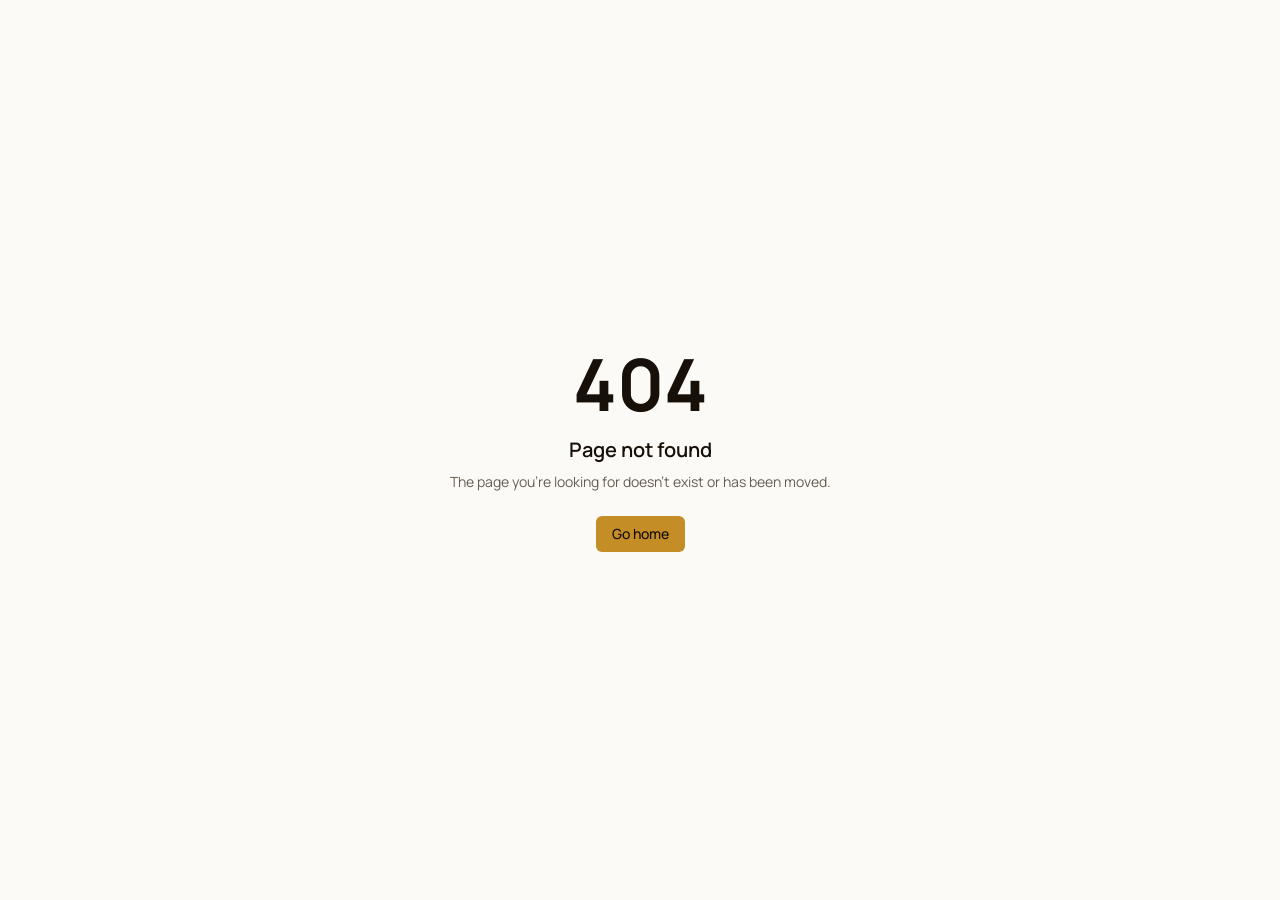
<file: index.html>
<!doctype html>
<html lang="en">
    <!-- Mirrored from golden-screen-rescue.lovable.app/ by HTTrack Website Copier/3.x [XR&CO'2014], Wed, 07 Oct 2026 10:00:15 GMT -->
    <!-- Added by HTTrack --><meta
        http-equiv="content-type"
        content="text/html;charset=utf-8"
    /><!-- /Added by HTTrack -->
    <head>
        <meta charset="utf-8" />
        <meta name="viewport" content="width=device-width, initial-scale=1" />
        <link
            rel="preload"
            as="image"
            href="__l5e/assets-v1/feb1e3a5-ca4a-4b0e-acb4-a9bd0949a1d4/softline-tv-repairs-logo.png"
        />
        <link rel="preload" as="image" href="assets/tv-repair-technician-DNDjrnuy.jpg" />
        <link rel="stylesheet" href="assets/styles-DEWZ4rud.css" data-precedence="default" />
        <link
            rel="stylesheet"
            href="https://fonts.googleapis.com/css2?family=DM+Serif+Display&amp;family=Manrope:wght@400;500;600;700;800&amp;display=swap"
            data-precedence="default"
        />
        <title>Mobile TV Repairs Across Gauteng | Softline TV Repairs</title>
        <meta name="author" content="Softline TV Repairs" />
        <meta
            name="description"
            content="Mobile TV repair technicians for power, sound, picture, backlight and circuit-board faults, installations and diagnostics across Gauteng."
        />
        <meta property="og:title" content="Softline TV Repairs | Mobile TV Repairs Across Gauteng" />
        <meta
            property="og:description"
            content="TV diagnostics, repairs and installations at your home anywhere in Gauteng."
        />
        <meta property="og:type" content="website" />
        <meta name="twitter:card" content="summary_large_image" />
        <link rel="modulepreload" href="assets/index-k1zUkF6K.js" />
        <link rel="modulepreload" href="assets/routes-DAaGnsBD.js" />
        <link rel="icon" href="favicon.png" type="image/png" />

        <script defer src="_flock.js" data-proxy-url="/~api/analytics"></script>
        <meta name="twitter:title" content="Softline TV Repairs | Mobile TV Repairs Across Gauteng" />
        <meta
            name="twitter:description"
            content="TV diagnostics, repairs and installations at your home anywhere in Gauteng."
        />
        <meta
            property="og:image"
            content="https://pub-bb2e103a32db4e198524a2e9ed8f35b4.r2.dev/lovp_6wfjph1rvn9tabykra25n61cba/5467371e2fc03ae887221e9fed04a8db_1791367139339.png"
        />
        <meta
            name="twitter:image"
            content="https://pub-bb2e103a32db4e198524a2e9ed8f35b4.r2.dev/lovp_6wfjph1rvn9tabykra25n61cba/5467371e2fc03ae887221e9fed04a8db_1791367139339.png"
        />
    </head>
    <body>
        <!--$-->
        <main class="min-h-screen overflow-x-hidden bg-background text-foreground">
            <header class="absolute inset-x-0 top-0 z-30 border-b border-background/15 bg-ink">
                <div
                    class="mx-auto grid h-20 max-w-7xl grid-cols-[minmax(0,1fr)_auto] items-center gap-4 px-4 sm:px-8 lg:flex lg:justify-between"
                >
                    <a
                        href="#top"
                        class="flex min-w-0 items-center text-secondary-foreground"
                        aria-label="Softline TV Repairs home"
                        ><img
                            src="__l5e/assets-v1/feb1e3a5-ca4a-4b0e-acb4-a9bd0949a1d4/softline-tv-repairs-logo.png"
                            alt="Softline TV Repairs"
                            width="1130"
                            height="820"
                            class="h-16 w-auto max-w-[170px] object-contain object-left sm:max-w-[190px]"
                    /></a>
                    <nav class="hidden items-center gap-8 lg:flex" aria-label="Main navigation">
                        <a
                            href="#services"
                            class="text-sm font-semibold text-secondary-foreground/80 transition-colors hover:text-primary"
                            >Services</a
                        ><a
                            href="#how-it-works"
                            class="text-sm font-semibold text-secondary-foreground/80 transition-colors hover:text-primary"
                            >How it works</a
                        ><a
                            href="#projects"
                            class="text-sm font-semibold text-secondary-foreground/80 transition-colors hover:text-primary"
                            >Projects</a
                        ><a
                            href="#coverage"
                            class="text-sm font-semibold text-secondary-foreground/80 transition-colors hover:text-primary"
                            >Coverage</a
                        >
                    </nav>
                    <div class="flex items-center gap-3">
                        <a
                            href="https://wa.me/27718722970?text=Hi%2C%20I%20need%20help%20with%20my%20TV.%20Can%20I%20get%20a%20diagnosis%3F"
                            target="_blank"
                            rel="noreferrer"
                            class="items-center justify-center gap-2 whitespace-nowrap text-sm font-medium cursor-pointer transition-colors focus-visible:outline-none focus-visible:ring-1 focus-visible:ring-ring disabled:pointer-events-none disabled:opacity-50 disabled:cursor-not-allowed [&amp;_svg]:pointer-events-none [&amp;_svg]:size-4 [&amp;_svg]:shrink-0 bg-primary text-primary-foreground shadow-lg hover:bg-accent hover:text-accent-foreground h-10 rounded-md px-8 hidden shrink-0 sm:inline-flex"
                            ><svg class="" viewBox="0 0 32 32" fill="currentColor" aria-hidden="true">
                                <path
                                    d="M16.03 3A12.91 12.91 0 0 0 5.02 22.68L3.2 29l6.47-1.7A12.98 12.98 0 1 0 16.03 3Zm0 23.77c-2.08 0-4.1-.56-5.86-1.62l-.42-.25-3.84 1.01 1.03-3.74-.27-.43a10.69 10.69 0 1 1 9.36 5.03Zm5.86-8.01c-.32-.16-1.9-.94-2.2-1.05-.29-.11-.5-.16-.72.16-.21.32-.82 1.05-1.01 1.26-.18.22-.37.24-.69.08-.32-.16-1.36-.5-2.58-1.6a9.62 9.62 0 0 1-1.79-2.23c-.18-.32-.02-.5.14-.66.14-.14.32-.37.48-.56.16-.18.21-.32.32-.53.11-.22.06-.4-.02-.56-.08-.16-.72-1.73-.98-2.37-.26-.62-.52-.54-.72-.55h-.61c-.21 0-.56.08-.85.4-.29.32-1.12 1.1-1.12 2.67 0 1.58 1.15 3.1 1.31 3.31.16.21 2.26 3.45 5.48 4.84.77.33 1.36.53 1.83.68.77.24 1.47.21 2.02.13.62-.09 1.9-.78 2.17-1.52.27-.75.27-1.39.19-1.52-.08-.14-.29-.22-.61-.38Z"
                                ></path>
                            </svg>
                            071 872 2970</a
                        ><button
                            class="inline-flex items-center justify-center gap-2 whitespace-nowrap rounded-md text-sm font-medium cursor-pointer transition-colors focus-visible:outline-none focus-visible:ring-1 focus-visible:ring-ring disabled:pointer-events-none disabled:opacity-50 disabled:cursor-not-allowed [&amp;_svg]:pointer-events-none [&amp;_svg]:size-4 [&amp;_svg]:shrink-0 size-11 text-secondary-foreground hover:bg-secondary-foreground/10 hover:text-primary lg:hidden"
                            aria-label="Open navigation menu"
                            aria-expanded="false"
                            aria-controls="mobile-navigation"
                        >
                            <svg
                                xmlns="http://www.w3.org/2000/svg"
                                width="24"
                                height="24"
                                viewBox="0 0 24 24"
                                fill="none"
                                stroke="currentColor"
                                stroke-width="2"
                                stroke-linecap="round"
                                stroke-linejoin="round"
                                class="lucide lucide-menu size-6"
                                aria-hidden="true"
                            >
                                <path d="M4 5h16"></path>
                                <path d="M4 12h16"></path>
                                <path d="M4 19h16"></path>
                            </svg>
                        </button>
                    </div>
                </div>
                <nav
                    id="mobile-navigation"
                    aria-label="Mobile navigation"
                    hidden=""
                    class="border-t border-secondary-foreground/15 bg-ink px-5 pb-5 pt-2 lg:hidden"
                >
                    <a
                        href="#services"
                        class="flex min-h-12 items-center justify-between border-b border-secondary-foreground/10 text-base font-semibold text-secondary-foreground transition-colors hover:text-primary"
                        >Services<svg
                            xmlns="http://www.w3.org/2000/svg"
                            width="24"
                            height="24"
                            viewBox="0 0 24 24"
                            fill="none"
                            stroke="currentColor"
                            stroke-width="2"
                            stroke-linecap="round"
                            stroke-linejoin="round"
                            class="lucide lucide-arrow-right size-4 text-primary"
                            aria-hidden="true"
                        >
                            <path d="M5 12h14"></path>
                            <path d="m12 5 7 7-7 7"></path></svg></a
                    ><a
                        href="#how-it-works"
                        class="flex min-h-12 items-center justify-between border-b border-secondary-foreground/10 text-base font-semibold text-secondary-foreground transition-colors hover:text-primary"
                        >How it works<svg
                            xmlns="http://www.w3.org/2000/svg"
                            width="24"
                            height="24"
                            viewBox="0 0 24 24"
                            fill="none"
                            stroke="currentColor"
                            stroke-width="2"
                            stroke-linecap="round"
                            stroke-linejoin="round"
                            class="lucide lucide-arrow-right size-4 text-primary"
                            aria-hidden="true"
                        >
                            <path d="M5 12h14"></path>
                            <path d="m12 5 7 7-7 7"></path></svg></a
                    ><a
                        href="#projects"
                        class="flex min-h-12 items-center justify-between border-b border-secondary-foreground/10 text-base font-semibold text-secondary-foreground transition-colors hover:text-primary"
                        >Projects<svg
                            xmlns="http://www.w3.org/2000/svg"
                            width="24"
                            height="24"
                            viewBox="0 0 24 24"
                            fill="none"
                            stroke="currentColor"
                            stroke-width="2"
                            stroke-linecap="round"
                            stroke-linejoin="round"
                            class="lucide lucide-arrow-right size-4 text-primary"
                            aria-hidden="true"
                        >
                            <path d="M5 12h14"></path>
                            <path d="m12 5 7 7-7 7"></path></svg></a
                    ><a
                        href="#coverage"
                        class="flex min-h-12 items-center justify-between border-b border-secondary-foreground/10 text-base font-semibold text-secondary-foreground transition-colors hover:text-primary"
                        >Coverage<svg
                            xmlns="http://www.w3.org/2000/svg"
                            width="24"
                            height="24"
                            viewBox="0 0 24 24"
                            fill="none"
                            stroke="currentColor"
                            stroke-width="2"
                            stroke-linecap="round"
                            stroke-linejoin="round"
                            class="lucide lucide-arrow-right size-4 text-primary"
                            aria-hidden="true"
                        >
                            <path d="M5 12h14"></path>
                            <path d="m12 5 7 7-7 7"></path></svg
                    ></a>
                </nav>
            </header>
            <section
                id="top"
                class="relative flex min-h-[92vh] items-end bg-ink pt-28 text-secondary-foreground lg:items-center"
            >
                <img
                    src="assets/tv-repair-technician-DNDjrnuy.jpg"
                    alt="Mobile technician repairing a flat-screen TV in a Gauteng home"
                    width="1600"
                    height="1100"
                    class="absolute inset-0 size-full object-cover object-[64%_center] lg:object-center"
                />
                <div class="absolute inset-0 bg-gradient-to-r from-ink via-ink/90 to-ink/10"></div>
                <div class="absolute inset-0 bg-gradient-to-t from-ink via-transparent to-ink/30 lg:hidden"></div>
                <div class="relative z-10 mx-auto w-full max-w-7xl px-5 pb-14 sm:px-8 lg:pb-0">
                    <div class="max-w-2xl animate-rise">
                        <div
                            class="mb-6 inline-flex items-center gap-2 border-l-2 border-primary pl-3 text-xs font-bold uppercase tracking-[0.18em] text-primary"
                        >
                            <svg
                                xmlns="http://www.w3.org/2000/svg"
                                width="24"
                                height="24"
                                viewBox="0 0 24 24"
                                fill="none"
                                stroke="currentColor"
                                stroke-width="2"
                                stroke-linecap="round"
                                stroke-linejoin="round"
                                class="lucide lucide-map-pin size-4"
                                aria-hidden="true"
                            >
                                <path
                                    d="M20 10c0 4.993-5.539 10.193-7.399 11.799a1 1 0 0 1-1.202 0C9.539 20.193 4 14.993 4 10a8 8 0 0 1 16 0"
                                ></path>
                                <circle cx="12" cy="10" r="3"></circle>
                            </svg>
                            Mobile across Gauteng
                        </div>
                        <h1 class="font-display text-4xl leading-[1.02] sm:text-6xl lg:text-7xl">
                            Your TV deserves<br /><span class="text-primary">a second look.</span>
                        </h1>
                        <p class="mt-6 max-w-xl text-base leading-7 text-secondary-foreground/78 sm:text-lg">
                            Expert fault finding, repairs and installations at your home. We diagnose the problem first,
                            then help you choose the most sensible next step.
                        </p>
                        <div class="mt-8 flex flex-col gap-3 min-[420px]:flex-row">
                            <a
                                href="https://wa.me/27718722970?text=Hi%2C%20I%20need%20help%20with%20my%20TV.%20Can%20I%20get%20a%20diagnosis%3F"
                                target="_blank"
                                rel="noreferrer"
                                class="inline-flex items-center justify-center gap-2 whitespace-nowrap cursor-pointer transition-colors focus-visible:outline-none focus-visible:ring-1 focus-visible:ring-ring disabled:pointer-events-none disabled:opacity-50 disabled:cursor-not-allowed [&amp;_svg]:pointer-events-none [&amp;_svg]:size-4 [&amp;_svg]:shrink-0 bg-primary text-primary-foreground shadow-lg hover:bg-accent hover:text-accent-foreground h-12 rounded-md px-6 text-sm font-bold"
                                >Chat on WhatsApp
                                <svg
                                    xmlns="http://www.w3.org/2000/svg"
                                    width="24"
                                    height="24"
                                    viewBox="0 0 24 24"
                                    fill="none"
                                    stroke="currentColor"
                                    stroke-width="2"
                                    stroke-linecap="round"
                                    stroke-linejoin="round"
                                    class="lucide lucide-arrow-right"
                                    aria-hidden="true"
                                >
                                    <path d="M5 12h14"></path>
                                    <path d="m12 5 7 7-7 7"></path></svg></a
                            ><a
                                href="#services"
                                class="inline-flex items-center justify-center gap-2 whitespace-nowrap cursor-pointer transition-colors focus-visible:outline-none focus-visible:ring-1 focus-visible:ring-ring disabled:pointer-events-none disabled:opacity-50 disabled:cursor-not-allowed [&amp;_svg]:pointer-events-none [&amp;_svg]:size-4 [&amp;_svg]:shrink-0 border shadow-sm h-12 rounded-md px-6 text-sm font-bold border-secondary-foreground/30 bg-ink/20 text-secondary-foreground hover:bg-secondary-foreground/10 hover:text-secondary-foreground"
                                >Explore our services</a
                            >
                        </div>
                        <div
                            class="mt-9 grid gap-3 text-xs font-semibold text-secondary-foreground/70 sm:flex sm:flex-wrap sm:gap-x-6"
                        >
                            <span class="flex items-center gap-2"
                                ><svg
                                    xmlns="http://www.w3.org/2000/svg"
                                    width="24"
                                    height="24"
                                    viewBox="0 0 24 24"
                                    fill="none"
                                    stroke="currentColor"
                                    stroke-width="2"
                                    stroke-linecap="round"
                                    stroke-linejoin="round"
                                    class="lucide lucide-check size-4 text-primary"
                                    aria-hidden="true"
                                >
                                    <path d="M20 6 9 17l-5-5"></path>
                                </svg>
                                At-home call-outs</span
                            ><span class="flex items-center gap-2"
                                ><svg
                                    xmlns="http://www.w3.org/2000/svg"
                                    width="24"
                                    height="24"
                                    viewBox="0 0 24 24"
                                    fill="none"
                                    stroke="currentColor"
                                    stroke-width="2"
                                    stroke-linecap="round"
                                    stroke-linejoin="round"
                                    class="lucide lucide-check size-4 text-primary"
                                    aria-hidden="true"
                                >
                                    <path d="M20 6 9 17l-5-5"></path>
                                </svg>
                                Practical diagnostics</span
                            ><span class="flex items-center gap-2"
                                ><svg
                                    xmlns="http://www.w3.org/2000/svg"
                                    width="24"
                                    height="24"
                                    viewBox="0 0 24 24"
                                    fill="none"
                                    stroke="currentColor"
                                    stroke-width="2"
                                    stroke-linecap="round"
                                    stroke-linejoin="round"
                                    class="lucide lucide-check size-4 text-primary"
                                    aria-hidden="true"
                                >
                                    <path d="M20 6 9 17l-5-5"></path>
                                </svg>
                                Gauteng-wide coverage</span
                            >
                        </div>
                    </div>
                </div>
            </section>
            <section class="border-b border-border bg-card">
                <div class="mx-auto grid max-w-7xl gap-0 px-5 sm:px-8 lg:grid-cols-[1fr_2fr]">
                    <div class="flex items-center gap-4 border-b border-border py-7 lg:border-b-0 lg:border-r lg:pr-10">
                        <span class="grid size-11 shrink-0 place-items-center rounded-md bg-gold-soft text-primary"
                            ><svg
                                xmlns="http://www.w3.org/2000/svg"
                                width="24"
                                height="24"
                                viewBox="0 0 24 24"
                                fill="none"
                                stroke="currentColor"
                                stroke-width="2"
                                stroke-linecap="round"
                                stroke-linejoin="round"
                                class="lucide lucide-house-plug"
                                aria-hidden="true"
                            >
                                <path d="M10 12V8.964"></path>
                                <path d="M14 12V8.964"></path>
                                <path
                                    d="M15 12a1 1 0 0 1 1 1v2a2 2 0 0 1-2 2h-4a2 2 0 0 1-2-2v-2a1 1 0 0 1 1-1z"
                                ></path>
                                <path
                                    d="M8.5 21H5a2 2 0 0 1-2-2v-9a2 2 0 0 1 .709-1.528l7-6a2 2 0 0 1 2.582 0l7 6A2 2 0 0 1 21 10v9a2 2 0 0 1-2 2h-5a2 2 0 0 1-2-2v-2"
                                ></path></svg
                        ></span>
                        <div>
                            <p class="text-xs font-bold uppercase tracking-[0.14em] text-primary">We come to you</p>
                            <p class="mt-1 text-sm font-semibold">Home visits across Gauteng</p>
                        </div>
                    </div>
                    <div class="grid gap-6 py-7 lg:grid-cols-3 lg:pl-10">
                        <div>
                            <strong class="font-display text-2xl">Diagnose</strong>
                            <p class="mt-1 text-xs text-muted-foreground">Find the real cause</p>
                        </div>
                        <div>
                            <strong class="font-display text-2xl">Advise</strong>
                            <p class="mt-1 text-xs text-muted-foreground">Explain your options</p>
                        </div>
                        <div>
                            <strong class="font-display text-2xl">Repair</strong>
                            <p class="mt-1 text-xs text-muted-foreground">Restore when practical</p>
                        </div>
                    </div>
                </div>
            </section>
            <section id="services" class="py-20 sm:py-28">
                <div class="mx-auto max-w-7xl px-5 sm:px-8">
                    <div class="grid gap-8 lg:grid-cols-[0.8fr_1.2fr] lg:items-end">
                        <div>
                            <p class="text-xs font-extrabold uppercase tracking-[0.18em] text-primary">
                                What we repair
                            </p>
                            <h2 class="mt-3 font-display text-4xl leading-tight sm:text-5xl">
                                Clear answers for every kind of TV fault.
                            </h2>
                        </div>
                        <p class="max-w-xl text-sm leading-7 text-muted-foreground lg:ml-auto">
                            From a TV that will not power up to a picture that has gone dim, our mobile service brings
                            careful diagnostics and practical repairs to your door.
                        </p>
                    </div>
                    <div
                        class="mt-12 grid gap-px overflow-hidden rounded-md border border-border bg-border md:grid-cols-2 lg:grid-cols-3"
                    >
                        <article class="group min-h-64 bg-card p-7 transition-colors hover:bg-muted">
                            <div class="flex items-start justify-between">
                                <span class="grid size-11 place-items-center rounded-md bg-secondary text-primary"
                                    ><svg
                                        xmlns="http://www.w3.org/2000/svg"
                                        width="24"
                                        height="24"
                                        viewBox="0 0 24 24"
                                        fill="none"
                                        stroke="currentColor"
                                        stroke-width="2"
                                        stroke-linecap="round"
                                        stroke-linejoin="round"
                                        class="lucide lucide-power size-5"
                                        aria-hidden="true"
                                    >
                                        <path d="M12 2v10"></path>
                                        <path d="M18.4 6.6a9 9 0 1 1-12.77.04"></path></svg></span
                                ><svg
                                    xmlns="http://www.w3.org/2000/svg"
                                    width="24"
                                    height="24"
                                    viewBox="0 0 24 24"
                                    fill="none"
                                    stroke="currentColor"
                                    stroke-width="2"
                                    stroke-linecap="round"
                                    stroke-linejoin="round"
                                    class="lucide lucide-arrow-right size-4 text-muted-foreground transition-transform group-hover:translate-x-1 group-hover:text-primary"
                                    aria-hidden="true"
                                >
                                    <path d="M5 12h14"></path>
                                    <path d="m12 5 7 7-7 7"></path>
                                </svg>
                            </div>
                            <h3 class="mt-8 text-base font-extrabold">Power problems</h3>
                            <p class="mt-3 text-sm leading-6 text-muted-foreground">
                                For TVs that will not switch on, keep restarting, or show signs of a faulty power board.
                            </p>
                        </article>
                        <article class="group min-h-64 bg-card p-7 transition-colors hover:bg-muted">
                            <div class="flex items-start justify-between">
                                <span class="grid size-11 place-items-center rounded-md bg-secondary text-primary"
                                    ><svg
                                        xmlns="http://www.w3.org/2000/svg"
                                        width="24"
                                        height="24"
                                        viewBox="0 0 24 24"
                                        fill="none"
                                        stroke="currentColor"
                                        stroke-width="2"
                                        stroke-linecap="round"
                                        stroke-linejoin="round"
                                        class="lucide lucide-speaker size-5"
                                        aria-hidden="true"
                                    >
                                        <rect width="16" height="20" x="4" y="2" rx="2"></rect>
                                        <path d="M12 6h.01"></path>
                                        <circle cx="12" cy="14" r="4"></circle>
                                        <path d="M12 14h.01"></path></svg></span
                                ><svg
                                    xmlns="http://www.w3.org/2000/svg"
                                    width="24"
                                    height="24"
                                    viewBox="0 0 24 24"
                                    fill="none"
                                    stroke="currentColor"
                                    stroke-width="2"
                                    stroke-linecap="round"
                                    stroke-linejoin="round"
                                    class="lucide lucide-arrow-right size-4 text-muted-foreground transition-transform group-hover:translate-x-1 group-hover:text-primary"
                                    aria-hidden="true"
                                >
                                    <path d="M5 12h14"></path>
                                    <path d="m12 5 7 7-7 7"></path>
                                </svg>
                            </div>
                            <h3 class="mt-8 text-base font-extrabold">Sound problems</h3>
                            <p class="mt-3 text-sm leading-6 text-muted-foreground">
                                Diagnosis and repair for no sound, distorted audio, intermittent sound, and faulty
                                speakers.
                            </p>
                        </article>
                        <article class="group min-h-64 bg-card p-7 transition-colors hover:bg-muted">
                            <div class="flex items-start justify-between">
                                <span class="grid size-11 place-items-center rounded-md bg-secondary text-primary"
                                    ><svg
                                        xmlns="http://www.w3.org/2000/svg"
                                        width="24"
                                        height="24"
                                        viewBox="0 0 24 24"
                                        fill="none"
                                        stroke="currentColor"
                                        stroke-width="2"
                                        stroke-linecap="round"
                                        stroke-linejoin="round"
                                        class="lucide lucide-tv size-5"
                                        aria-hidden="true"
                                    >
                                        <path d="m17 2-5 5-5-5"></path>
                                        <rect width="20" height="15" x="2" y="7" rx="2"></rect></svg></span
                                ><svg
                                    xmlns="http://www.w3.org/2000/svg"
                                    width="24"
                                    height="24"
                                    viewBox="0 0 24 24"
                                    fill="none"
                                    stroke="currentColor"
                                    stroke-width="2"
                                    stroke-linecap="round"
                                    stroke-linejoin="round"
                                    class="lucide lucide-arrow-right size-4 text-muted-foreground transition-transform group-hover:translate-x-1 group-hover:text-primary"
                                    aria-hidden="true"
                                >
                                    <path d="M5 12h14"></path>
                                    <path d="m12 5 7 7-7 7"></path>
                                </svg>
                            </div>
                            <h3 class="mt-8 text-base font-extrabold">Picture problems</h3>
                            <p class="mt-3 text-sm leading-6 text-muted-foreground">
                                Lines, flickering, dark pictures, colour issues, and other display faults professionally
                                assessed.
                            </p>
                        </article>
                        <article class="group min-h-64 bg-card p-7 transition-colors hover:bg-muted">
                            <div class="flex items-start justify-between">
                                <span class="grid size-11 place-items-center rounded-md bg-secondary text-primary"
                                    ><svg
                                        xmlns="http://www.w3.org/2000/svg"
                                        width="24"
                                        height="24"
                                        viewBox="0 0 24 24"
                                        fill="none"
                                        stroke="currentColor"
                                        stroke-width="2"
                                        stroke-linecap="round"
                                        stroke-linejoin="round"
                                        class="lucide lucide-sparkles size-5"
                                        aria-hidden="true"
                                    >
                                        <path
                                            d="M11.017 2.814a1 1 0 0 1 1.966 0l1.051 5.558a2 2 0 0 0 1.594 1.594l5.558 1.051a1 1 0 0 1 0 1.966l-5.558 1.051a2 2 0 0 0-1.594 1.594l-1.051 5.558a1 1 0 0 1-1.966 0l-1.051-5.558a2 2 0 0 0-1.594-1.594l-5.558-1.051a1 1 0 0 1 0-1.966l5.558-1.051a2 2 0 0 0 1.594-1.594z"
                                        ></path>
                                        <path d="M20 2v4"></path>
                                        <path d="M22 4h-4"></path>
                                        <circle cx="4" cy="20" r="2"></circle></svg></span
                                ><svg
                                    xmlns="http://www.w3.org/2000/svg"
                                    width="24"
                                    height="24"
                                    viewBox="0 0 24 24"
                                    fill="none"
                                    stroke="currentColor"
                                    stroke-width="2"
                                    stroke-linecap="round"
                                    stroke-linejoin="round"
                                    class="lucide lucide-arrow-right size-4 text-muted-foreground transition-transform group-hover:translate-x-1 group-hover:text-primary"
                                    aria-hidden="true"
                                >
                                    <path d="M5 12h14"></path>
                                    <path d="m12 5 7 7-7 7"></path>
                                </svg>
                            </div>
                            <h3 class="mt-8 text-base font-extrabold">LED &amp; backlight replacement</h3>
                            <p class="mt-3 text-sm leading-6 text-muted-foreground">
                                Faulty LED strips and backlight components replaced to restore brightness and clarity.
                            </p>
                        </article>
                        <article class="group min-h-64 bg-card p-7 transition-colors hover:bg-muted">
                            <div class="flex items-start justify-between">
                                <span class="grid size-11 place-items-center rounded-md bg-secondary text-primary"
                                    ><svg
                                        xmlns="http://www.w3.org/2000/svg"
                                        width="24"
                                        height="24"
                                        viewBox="0 0 24 24"
                                        fill="none"
                                        stroke="currentColor"
                                        stroke-width="2"
                                        stroke-linecap="round"
                                        stroke-linejoin="round"
                                        class="lucide lucide-circuit-board size-5"
                                        aria-hidden="true"
                                    >
                                        <rect width="18" height="18" x="3" y="3" rx="2"></rect>
                                        <path d="M11 9h4a2 2 0 0 0 2-2V3"></path>
                                        <circle cx="9" cy="9" r="2"></circle>
                                        <path d="M7 21v-4a2 2 0 0 1 2-2h4"></path>
                                        <circle cx="15" cy="15" r="2"></circle></svg></span
                                ><svg
                                    xmlns="http://www.w3.org/2000/svg"
                                    width="24"
                                    height="24"
                                    viewBox="0 0 24 24"
                                    fill="none"
                                    stroke="currentColor"
                                    stroke-width="2"
                                    stroke-linecap="round"
                                    stroke-linejoin="round"
                                    class="lucide lucide-arrow-right size-4 text-muted-foreground transition-transform group-hover:translate-x-1 group-hover:text-primary"
                                    aria-hidden="true"
                                >
                                    <path d="M5 12h14"></path>
                                    <path d="m12 5 7 7-7 7"></path>
                                </svg>
                            </div>
                            <h3 class="mt-8 text-base font-extrabold">Circuit-board repairs</h3>
                            <p class="mt-3 text-sm leading-6 text-muted-foreground">
                                Power boards, main boards, T-Con boards and related components repaired or replaced.
                            </p>
                        </article>
                        <article class="group min-h-64 bg-card p-7 transition-colors hover:bg-muted">
                            <div class="flex items-start justify-between">
                                <span class="grid size-11 place-items-center rounded-md bg-secondary text-primary"
                                    ><svg
                                        xmlns="http://www.w3.org/2000/svg"
                                        width="24"
                                        height="24"
                                        viewBox="0 0 24 24"
                                        fill="none"
                                        stroke="currentColor"
                                        stroke-width="2"
                                        stroke-linecap="round"
                                        stroke-linejoin="round"
                                        class="lucide lucide-hammer size-5"
                                        aria-hidden="true"
                                    >
                                        <path d="m15 12-9.373 9.373a1 1 0 0 1-3.001-3L12 9"></path>
                                        <path d="m18 15 4-4"></path>
                                        <path
                                            d="m21.5 11.5-1.914-1.914A2 2 0 0 1 19 8.172v-.344a2 2 0 0 0-.586-1.414l-1.657-1.657A6 6 0 0 0 12.516 3H9l1.243 1.243A6 6 0 0 1 12 8.485V10l2 2h1.172a2 2 0 0 1 1.414.586L18.5 14.5"
                                        ></path></svg></span
                                ><svg
                                    xmlns="http://www.w3.org/2000/svg"
                                    width="24"
                                    height="24"
                                    viewBox="0 0 24 24"
                                    fill="none"
                                    stroke="currentColor"
                                    stroke-width="2"
                                    stroke-linecap="round"
                                    stroke-linejoin="round"
                                    class="lucide lucide-arrow-right size-4 text-muted-foreground transition-transform group-hover:translate-x-1 group-hover:text-primary"
                                    aria-hidden="true"
                                >
                                    <path d="M5 12h14"></path>
                                    <path d="m12 5 7 7-7 7"></path>
                                </svg>
                            </div>
                            <h3 class="mt-8 text-base font-extrabold">TV installation</h3>
                            <p class="mt-3 text-sm leading-6 text-muted-foreground">
                                Wall mounting and neat connection of decoders, soundbars, consoles and other devices.
                            </p>
                        </article>
                        <article class="group min-h-64 bg-card p-7 transition-colors hover:bg-muted">
                            <div class="flex items-start justify-between">
                                <span class="grid size-11 place-items-center rounded-md bg-secondary text-primary"
                                    ><svg
                                        xmlns="http://www.w3.org/2000/svg"
                                        width="24"
                                        height="24"
                                        viewBox="0 0 24 24"
                                        fill="none"
                                        stroke="currentColor"
                                        stroke-width="2"
                                        stroke-linecap="round"
                                        stroke-linejoin="round"
                                        class="lucide lucide-search-check size-5"
                                        aria-hidden="true"
                                    >
                                        <path d="m8 11 2 2 4-4"></path>
                                        <circle cx="11" cy="11" r="8"></circle>
                                        <path d="m21 21-4.3-4.3"></path></svg></span
                                ><svg
                                    xmlns="http://www.w3.org/2000/svg"
                                    width="24"
                                    height="24"
                                    viewBox="0 0 24 24"
                                    fill="none"
                                    stroke="currentColor"
                                    stroke-width="2"
                                    stroke-linecap="round"
                                    stroke-linejoin="round"
                                    class="lucide lucide-arrow-right size-4 text-muted-foreground transition-transform group-hover:translate-x-1 group-hover:text-primary"
                                    aria-hidden="true"
                                >
                                    <path d="M5 12h14"></path>
                                    <path d="m12 5 7 7-7 7"></path>
                                </svg>
                            </div>
                            <h3 class="mt-8 text-base font-extrabold">Maintenance &amp; diagnostics</h3>
                            <p class="mt-3 text-sm leading-6 text-muted-foreground">
                                A careful inspection to identify the fault and estimate the most practical repair route.
                            </p>
                        </article>
                        <article class="group min-h-64 bg-card p-7 transition-colors hover:bg-muted">
                            <div class="flex items-start justify-between">
                                <span class="grid size-11 place-items-center rounded-md bg-secondary text-primary"
                                    ><svg
                                        xmlns="http://www.w3.org/2000/svg"
                                        width="24"
                                        height="24"
                                        viewBox="0 0 24 24"
                                        fill="none"
                                        stroke="currentColor"
                                        stroke-width="2"
                                        stroke-linecap="round"
                                        stroke-linejoin="round"
                                        class="lucide lucide-refresh-cw size-5"
                                        aria-hidden="true"
                                    >
                                        <path d="M3 12a9 9 0 0 1 9-9 9.75 9.75 0 0 1 6.74 2.74L21 8"></path>
                                        <path d="M21 3v5h-5"></path>
                                        <path d="M21 12a9 9 0 0 1-9 9 9.75 9.75 0 0 1-6.74-2.74L3 16"></path>
                                        <path d="M8 16H3v5"></path></svg></span
                                ><svg
                                    xmlns="http://www.w3.org/2000/svg"
                                    width="24"
                                    height="24"
                                    viewBox="0 0 24 24"
                                    fill="none"
                                    stroke="currentColor"
                                    stroke-width="2"
                                    stroke-linecap="round"
                                    stroke-linejoin="round"
                                    class="lucide lucide-arrow-right size-4 text-muted-foreground transition-transform group-hover:translate-x-1 group-hover:text-primary"
                                    aria-hidden="true"
                                >
                                    <path d="M5 12h14"></path>
                                    <path d="m12 5 7 7-7 7"></path>
                                </svg>
                            </div>
                            <h3 class="mt-8 text-base font-extrabold">Refurbishing &amp; resale</h3>
                            <p class="mt-3 text-sm leading-6 text-muted-foreground">
                                Faulty TVs may be assessed for purchase, repair and responsible return to use.
                            </p>
                        </article>
                    </div>
                    <div
                        class="group/marquee relative mt-14 overflow-hidden [mask-image:linear-gradient(to_right,transparent,black_6%,black_94%,transparent)]"
                    >
                        <div class="flex w-max gap-5 animate-marquee group-hover/marquee:[animation-play-state:paused]">
                            <figure aria-hidden="false" class="w-72 shrink-0 sm:w-80">
                                <div class="overflow-hidden rounded-md border border-border bg-muted">
                                    <img
                                        src="assets/repair-backlight-BBz3nigZ.jpg"
                                        alt="LED backlight replacement"
                                        width="1280"
                                        height="960"
                                        loading="lazy"
                                        class="h-44 w-full object-cover transition-transform duration-500 group-hover/marquee:scale-[1.02] sm:h-52"
                                    />
                                </div>
                                <figcaption
                                    class="mt-3 flex items-center gap-2 text-xs font-bold text-muted-foreground"
                                >
                                    <span class="size-1.5 shrink-0 rounded-full bg-primary"></span>LED backlight
                                    replacement
                                </figcaption>
                            </figure>
                            <figure aria-hidden="false" class="w-72 shrink-0 sm:w-80">
                                <div class="overflow-hidden rounded-md border border-border bg-muted">
                                    <img
                                        src="assets/repair-soldering-DXcb19p2.jpg"
                                        alt="Main board soldering"
                                        width="1280"
                                        height="960"
                                        loading="lazy"
                                        class="h-44 w-full object-cover transition-transform duration-500 group-hover/marquee:scale-[1.02] sm:h-52"
                                    />
                                </div>
                                <figcaption
                                    class="mt-3 flex items-center gap-2 text-xs font-bold text-muted-foreground"
                                >
                                    <span class="size-1.5 shrink-0 rounded-full bg-primary"></span>Main board soldering
                                </figcaption>
                            </figure>
                            <figure aria-hidden="false" class="w-72 shrink-0 sm:w-80">
                                <div class="overflow-hidden rounded-md border border-border bg-muted">
                                    <img
                                        src="assets/repair-power-board-ZlCzY3wD.jpg"
                                        alt="Power board inspection"
                                        width="1280"
                                        height="960"
                                        loading="lazy"
                                        class="h-44 w-full object-cover transition-transform duration-500 group-hover/marquee:scale-[1.02] sm:h-52"
                                    />
                                </div>
                                <figcaption
                                    class="mt-3 flex items-center gap-2 text-xs font-bold text-muted-foreground"
                                >
                                    <span class="size-1.5 shrink-0 rounded-full bg-primary"></span>Power board
                                    inspection
                                </figcaption>
                            </figure>
                            <figure aria-hidden="false" class="w-72 shrink-0 sm:w-80">
                                <div class="overflow-hidden rounded-md border border-border bg-muted">
                                    <img
                                        src="assets/repair-wall-mount-DLVVosCD.jpg"
                                        alt="Wall mounting &amp; setup"
                                        width="1280"
                                        height="960"
                                        loading="lazy"
                                        class="h-44 w-full object-cover transition-transform duration-500 group-hover/marquee:scale-[1.02] sm:h-52"
                                    />
                                </div>
                                <figcaption
                                    class="mt-3 flex items-center gap-2 text-xs font-bold text-muted-foreground"
                                >
                                    <span class="size-1.5 shrink-0 rounded-full bg-primary"></span>Wall mounting &amp;
                                    setup
                                </figcaption>
                            </figure>
                            <figure aria-hidden="false" class="w-72 shrink-0 sm:w-80">
                                <div class="overflow-hidden rounded-md border border-border bg-muted">
                                    <img
                                        src="assets/repair-tcon-BoxuaQqo.jpg"
                                        alt="T-Con board testing"
                                        width="1280"
                                        height="960"
                                        loading="lazy"
                                        class="h-44 w-full object-cover transition-transform duration-500 group-hover/marquee:scale-[1.02] sm:h-52"
                                    />
                                </div>
                                <figcaption
                                    class="mt-3 flex items-center gap-2 text-xs font-bold text-muted-foreground"
                                >
                                    <span class="size-1.5 shrink-0 rounded-full bg-primary"></span>T-Con board testing
                                </figcaption>
                            </figure>
                            <figure aria-hidden="false" class="w-72 shrink-0 sm:w-80">
                                <div class="overflow-hidden rounded-md border border-border bg-muted">
                                    <img
                                        src="assets/repair-refurb-test-BexhUxpC.jpg"
                                        alt="Refurbished unit testing"
                                        width="1280"
                                        height="960"
                                        loading="lazy"
                                        class="h-44 w-full object-cover transition-transform duration-500 group-hover/marquee:scale-[1.02] sm:h-52"
                                    />
                                </div>
                                <figcaption
                                    class="mt-3 flex items-center gap-2 text-xs font-bold text-muted-foreground"
                                >
                                    <span class="size-1.5 shrink-0 rounded-full bg-primary"></span>Refurbished unit
                                    testing
                                </figcaption>
                            </figure>
                            <figure aria-hidden="false" class="w-72 shrink-0 sm:w-80">
                                <div class="overflow-hidden rounded-md border border-border bg-muted">
                                    <img
                                        src="assets/repair-home-visit-Ctg12_M9.jpg"
                                        alt="In-home diagnostics"
                                        width="1280"
                                        height="960"
                                        loading="lazy"
                                        class="h-44 w-full object-cover transition-transform duration-500 group-hover/marquee:scale-[1.02] sm:h-52"
                                    />
                                </div>
                                <figcaption
                                    class="mt-3 flex items-center gap-2 text-xs font-bold text-muted-foreground"
                                >
                                    <span class="size-1.5 shrink-0 rounded-full bg-primary"></span>In-home diagnostics
                                </figcaption>
                            </figure>
                            <figure aria-hidden="true" class="w-72 shrink-0 sm:w-80">
                                <div class="overflow-hidden rounded-md border border-border bg-muted">
                                    <img
                                        src="assets/repair-backlight-BBz3nigZ.jpg"
                                        alt=""
                                        width="1280"
                                        height="960"
                                        loading="lazy"
                                        class="h-44 w-full object-cover transition-transform duration-500 group-hover/marquee:scale-[1.02] sm:h-52"
                                    />
                                </div>
                                <figcaption
                                    class="mt-3 flex items-center gap-2 text-xs font-bold text-muted-foreground"
                                >
                                    <span class="size-1.5 shrink-0 rounded-full bg-primary"></span>LED backlight
                                    replacement
                                </figcaption>
                            </figure>
                            <figure aria-hidden="true" class="w-72 shrink-0 sm:w-80">
                                <div class="overflow-hidden rounded-md border border-border bg-muted">
                                    <img
                                        src="assets/repair-soldering-DXcb19p2.jpg"
                                        alt=""
                                        width="1280"
                                        height="960"
                                        loading="lazy"
                                        class="h-44 w-full object-cover transition-transform duration-500 group-hover/marquee:scale-[1.02] sm:h-52"
                                    />
                                </div>
                                <figcaption
                                    class="mt-3 flex items-center gap-2 text-xs font-bold text-muted-foreground"
                                >
                                    <span class="size-1.5 shrink-0 rounded-full bg-primary"></span>Main board soldering
                                </figcaption>
                            </figure>
                            <figure aria-hidden="true" class="w-72 shrink-0 sm:w-80">
                                <div class="overflow-hidden rounded-md border border-border bg-muted">
                                    <img
                                        src="assets/repair-power-board-ZlCzY3wD.jpg"
                                        alt=""
                                        width="1280"
                                        height="960"
                                        loading="lazy"
                                        class="h-44 w-full object-cover transition-transform duration-500 group-hover/marquee:scale-[1.02] sm:h-52"
                                    />
                                </div>
                                <figcaption
                                    class="mt-3 flex items-center gap-2 text-xs font-bold text-muted-foreground"
                                >
                                    <span class="size-1.5 shrink-0 rounded-full bg-primary"></span>Power board
                                    inspection
                                </figcaption>
                            </figure>
                            <figure aria-hidden="true" class="w-72 shrink-0 sm:w-80">
                                <div class="overflow-hidden rounded-md border border-border bg-muted">
                                    <img
                                        src="assets/repair-wall-mount-DLVVosCD.jpg"
                                        alt=""
                                        width="1280"
                                        height="960"
                                        loading="lazy"
                                        class="h-44 w-full object-cover transition-transform duration-500 group-hover/marquee:scale-[1.02] sm:h-52"
                                    />
                                </div>
                                <figcaption
                                    class="mt-3 flex items-center gap-2 text-xs font-bold text-muted-foreground"
                                >
                                    <span class="size-1.5 shrink-0 rounded-full bg-primary"></span>Wall mounting &amp;
                                    setup
                                </figcaption>
                            </figure>
                            <figure aria-hidden="true" class="w-72 shrink-0 sm:w-80">
                                <div class="overflow-hidden rounded-md border border-border bg-muted">
                                    <img
                                        src="assets/repair-tcon-BoxuaQqo.jpg"
                                        alt=""
                                        width="1280"
                                        height="960"
                                        loading="lazy"
                                        class="h-44 w-full object-cover transition-transform duration-500 group-hover/marquee:scale-[1.02] sm:h-52"
                                    />
                                </div>
                                <figcaption
                                    class="mt-3 flex items-center gap-2 text-xs font-bold text-muted-foreground"
                                >
                                    <span class="size-1.5 shrink-0 rounded-full bg-primary"></span>T-Con board testing
                                </figcaption>
                            </figure>
                            <figure aria-hidden="true" class="w-72 shrink-0 sm:w-80">
                                <div class="overflow-hidden rounded-md border border-border bg-muted">
                                    <img
                                        src="assets/repair-refurb-test-BexhUxpC.jpg"
                                        alt=""
                                        width="1280"
                                        height="960"
                                        loading="lazy"
                                        class="h-44 w-full object-cover transition-transform duration-500 group-hover/marquee:scale-[1.02] sm:h-52"
                                    />
                                </div>
                                <figcaption
                                    class="mt-3 flex items-center gap-2 text-xs font-bold text-muted-foreground"
                                >
                                    <span class="size-1.5 shrink-0 rounded-full bg-primary"></span>Refurbished unit
                                    testing
                                </figcaption>
                            </figure>
                            <figure aria-hidden="true" class="w-72 shrink-0 sm:w-80">
                                <div class="overflow-hidden rounded-md border border-border bg-muted">
                                    <img
                                        src="assets/repair-home-visit-Ctg12_M9.jpg"
                                        alt=""
                                        width="1280"
                                        height="960"
                                        loading="lazy"
                                        class="h-44 w-full object-cover transition-transform duration-500 group-hover/marquee:scale-[1.02] sm:h-52"
                                    />
                                </div>
                                <figcaption
                                    class="mt-3 flex items-center gap-2 text-xs font-bold text-muted-foreground"
                                >
                                    <span class="size-1.5 shrink-0 rounded-full bg-primary"></span>In-home diagnostics
                                </figcaption>
                            </figure>
                        </div>
                    </div>
                    <p class="mt-5 text-center text-xs font-semibold uppercase tracking-[0.16em] text-muted-foreground">
                        From recent call-outs across Gauteng
                    </p>
                </div>
            </section>
            <section id="projects" class="border-t border-border bg-card py-20 sm:py-28">
                <div class="mx-auto max-w-7xl px-5 sm:px-8">
                    <div class="grid gap-8 lg:grid-cols-[0.8fr_1.2fr] lg:items-end">
                        <div>
                            <p class="text-xs font-extrabold uppercase tracking-[0.18em] text-primary">Projects</p>
                            <h2 class="mt-3 font-display text-4xl leading-tight sm:text-5xl">
                                TVs we have brought back to life.
                            </h2>
                        </div>
                        <p class="max-w-xl text-sm leading-7 text-muted-foreground lg:ml-auto">
                            A snapshot of recent jobs — from backlight and board repairs to installations and
                            refurbished sets. Every project starts with a diagnosis and an honest quote.
                        </p>
                    </div>
                    <div class="mt-12 grid gap-6 md:grid-cols-2 lg:grid-cols-3">
                        <figure class="group overflow-hidden rounded-md border border-border bg-background">
                            <div class="relative overflow-hidden">
                                <img
                                    src="assets/repair-backlight-BBz3nigZ.jpg"
                                    alt="LED strip replacement on a 55-inch 4K TV"
                                    width="1280"
                                    height="960"
                                    loading="lazy"
                                    class="aspect-[4/3] w-full object-cover transition-transform duration-500 group-hover:scale-105 sm:aspect-auto sm:h-52"
                                /><span
                                    class="absolute left-3 top-3 rounded-full bg-secondary/85 px-3 py-1 text-[10px] font-extrabold uppercase tracking-[0.14em] text-primary backdrop-blur-sm"
                                    >Backlight repair</span
                                >
                            </div>
                            <figcaption class="p-6">
                                <h3 class="text-base font-extrabold leading-snug">
                                    LED strip replacement on a 55-inch 4K TV
                                </h3>
                                <p class="mt-2 text-sm leading-6 text-muted-foreground">
                                    Picture had gone dim. Failed LED strips replaced and full brightness restored.
                                </p>
                            </figcaption>
                        </figure>
                        <figure class="group overflow-hidden rounded-md border border-border bg-background">
                            <div class="relative overflow-hidden">
                                <img
                                    src="assets/repair-soldering-DXcb19p2.jpg"
                                    alt="Main board component-level fix"
                                    width="1280"
                                    height="960"
                                    loading="lazy"
                                    class="aspect-[4/3] w-full object-cover transition-transform duration-500 group-hover:scale-105 sm:aspect-auto sm:h-52"
                                /><span
                                    class="absolute left-3 top-3 rounded-full bg-secondary/85 px-3 py-1 text-[10px] font-extrabold uppercase tracking-[0.14em] text-primary backdrop-blur-sm"
                                    >Board repair</span
                                >
                            </div>
                            <figcaption class="p-6">
                                <h3 class="text-base font-extrabold leading-snug">Main board component-level fix</h3>
                                <p class="mt-2 text-sm leading-6 text-muted-foreground">
                                    Intermittent shutdown traced to dry joints on the main board and re-soldered.
                                </p>
                            </figcaption>
                        </figure>
                        <figure class="group overflow-hidden rounded-md border border-border bg-background">
                            <div class="relative overflow-hidden">
                                <img
                                    src="assets/repair-tcon-BoxuaQqo.jpg"
                                    alt="T-Con board testing"
                                    width="1280"
                                    height="960"
                                    loading="lazy"
                                    class="aspect-[4/3] w-full object-cover transition-transform duration-500 group-hover:scale-105 sm:aspect-auto sm:h-52"
                                /><span
                                    class="absolute left-3 top-3 rounded-full bg-secondary/85 px-3 py-1 text-[10px] font-extrabold uppercase tracking-[0.14em] text-primary backdrop-blur-sm"
                                    >Board diagnostics</span
                                >
                            </div>
                            <figcaption class="p-6">
                                <h3 class="text-base font-extrabold leading-snug">T-Con board testing</h3>
                                <p class="mt-2 text-sm leading-6 text-muted-foreground">
                                    Checking the display control board for faults affecting picture quality.
                                </p>
                            </figcaption>
                        </figure>
                        <figure class="group overflow-hidden rounded-md border border-border bg-background">
                            <div class="relative overflow-hidden">
                                <img
                                    src="assets/repair-power-board-ZlCzY3wD.jpg"
                                    alt="Dead TV brought back with a power board rebuild"
                                    width="1280"
                                    height="960"
                                    loading="lazy"
                                    class="aspect-[4/3] w-full object-cover transition-transform duration-500 group-hover:scale-105 sm:aspect-auto sm:h-52"
                                /><span
                                    class="absolute left-3 top-3 rounded-full bg-secondary/85 px-3 py-1 text-[10px] font-extrabold uppercase tracking-[0.14em] text-primary backdrop-blur-sm"
                                    >Power repair</span
                                >
                            </div>
                            <figcaption class="p-6">
                                <h3 class="text-base font-extrabold leading-snug">
                                    Dead TV brought back with a power board rebuild
                                </h3>
                                <p class="mt-2 text-sm leading-6 text-muted-foreground">
                                    Bulged capacitors found and replaced after the set would not switch on.
                                </p>
                            </figcaption>
                        </figure>
                        <figure class="group overflow-hidden rounded-md border border-border bg-background">
                            <div class="relative overflow-hidden">
                                <img
                                    src="assets/repair-wall-mount-DLVVosCD.jpg"
                                    alt="Wall mount and decoder connection"
                                    width="1280"
                                    height="960"
                                    loading="lazy"
                                    class="aspect-[4/3] w-full object-cover transition-transform duration-500 group-hover:scale-105 sm:aspect-auto sm:h-52"
                                /><span
                                    class="absolute left-3 top-3 rounded-full bg-secondary/85 px-3 py-1 text-[10px] font-extrabold uppercase tracking-[0.14em] text-primary backdrop-blur-sm"
                                    >Installation</span
                                >
                            </div>
                            <figcaption class="p-6">
                                <h3 class="text-base font-extrabold leading-snug">Wall mount and decoder connection</h3>
                                <p class="mt-2 text-sm leading-6 text-muted-foreground">
                                    TV bracketed level, cables tidied and decoder, soundbar and console connected.
                                </p>
                            </figcaption>
                        </figure>
                        <figure class="group overflow-hidden rounded-md border border-border bg-background">
                            <div class="relative overflow-hidden">
                                <img
                                    src="assets/repair-refurb-test-BexhUxpC.jpg"
                                    alt="Refurbished 43-inch TV returned to use"
                                    width="1280"
                                    height="960"
                                    loading="lazy"
                                    class="aspect-[4/3] w-full object-cover transition-transform duration-500 group-hover:scale-105 sm:aspect-auto sm:h-52"
                                /><span
                                    class="absolute left-3 top-3 rounded-full bg-secondary/85 px-3 py-1 text-[10px] font-extrabold uppercase tracking-[0.14em] text-primary backdrop-blur-sm"
                                    >Refurbishment</span
                                >
                            </div>
                            <figcaption class="p-6">
                                <h3 class="text-base font-extrabold leading-snug">
                                    Refurbished 43-inch TV returned to use
                                </h3>
                                <p class="mt-2 text-sm leading-6 text-muted-foreground">
                                    Faulty set repaired, burn-in tested with a full test pattern and resold responsibly.
                                </p>
                            </figcaption>
                        </figure>
                    </div>
                    <div class="mt-10 flex justify-center">
                        <a
                            href="https://wa.me/27718722970?text=Hi%2C%20I%20need%20help%20with%20my%20TV.%20Can%20I%20get%20a%20diagnosis%3F"
                            target="_blank"
                            rel="noreferrer"
                            class="inline-flex items-center justify-center gap-2 whitespace-nowrap text-sm font-medium cursor-pointer transition-colors focus-visible:outline-none focus-visible:ring-1 focus-visible:ring-ring disabled:pointer-events-none disabled:opacity-50 disabled:cursor-not-allowed [&amp;_svg]:pointer-events-none [&amp;_svg]:size-4 [&amp;_svg]:shrink-0 bg-primary text-primary-foreground shadow-lg hover:bg-accent hover:text-accent-foreground h-10 rounded-md px-8"
                            >Have a TV like these? Chat to us
                            <svg
                                xmlns="http://www.w3.org/2000/svg"
                                width="24"
                                height="24"
                                viewBox="0 0 24 24"
                                fill="none"
                                stroke="currentColor"
                                stroke-width="2"
                                stroke-linecap="round"
                                stroke-linejoin="round"
                                class="lucide lucide-arrow-right"
                                aria-hidden="true"
                            >
                                <path d="M5 12h14"></path>
                                <path d="m12 5 7 7-7 7"></path></svg
                        ></a>
                    </div>
                </div>
            </section>
            <section id="reviews" class="border-y border-border bg-secondary py-16 text-secondary-foreground sm:py-20">
                <div class="mx-auto max-w-7xl px-5 sm:px-8">
                    <div class="grid gap-8 lg:grid-cols-2 lg:items-end">
                        <div>
                            <p class="text-xs font-extrabold uppercase tracking-[0.18em] text-primary">
                                Customer reviews
                            </p>
                            <h2 class="mt-3 font-display text-4xl sm:text-5xl">What our customers say.</h2>
                        </div>
                        <p class="max-w-xl text-sm leading-7 text-secondary-foreground/75 lg:ml-auto">
                            Feedback from TV owners across Gauteng. Had your TV repaired by Softline? We would love to
                            hear from you too.
                        </p>
                    </div>
                </div>
                <div
                    class="group/marquee relative mt-12 overflow-hidden [mask-image:linear-gradient(to_right,transparent,black_6%,black_94%,transparent)]"
                >
                    <div class="flex w-max gap-5 animate-marquee group-hover/marquee:[animation-play-state:paused]">
                        <figure
                            aria-hidden="false"
                            class="flex w-80 shrink-0 flex-col rounded-md border border-secondary-foreground/15 bg-ink/40 p-6"
                        >
                            <div class="flex gap-1 text-primary" aria-label="5 out of 5 stars">
                                <svg
                                    xmlns="http://www.w3.org/2000/svg"
                                    width="24"
                                    height="24"
                                    viewBox="0 0 24 24"
                                    fill="currentColor"
                                    stroke="currentColor"
                                    stroke-width="2"
                                    stroke-linecap="round"
                                    stroke-linejoin="round"
                                    class="lucide lucide-star size-4"
                                    aria-hidden="true"
                                >
                                    <path
                                        d="M11.525 2.295a.53.53 0 0 1 .95 0l2.31 4.679a2.123 2.123 0 0 0 1.595 1.16l5.166.756a.53.53 0 0 1 .294.904l-3.736 3.638a2.123 2.123 0 0 0-.611 1.878l.882 5.14a.53.53 0 0 1-.771.56l-4.618-2.428a2.122 2.122 0 0 0-1.973 0L6.396 21.01a.53.53 0 0 1-.77-.56l.881-5.139a2.122 2.122 0 0 0-.611-1.879L2.16 9.795a.53.53 0 0 1 .294-.906l5.165-.755a2.122 2.122 0 0 0 1.597-1.16z"
                                    ></path></svg
                                ><svg
                                    xmlns="http://www.w3.org/2000/svg"
                                    width="24"
                                    height="24"
                                    viewBox="0 0 24 24"
                                    fill="currentColor"
                                    stroke="currentColor"
                                    stroke-width="2"
                                    stroke-linecap="round"
                                    stroke-linejoin="round"
                                    class="lucide lucide-star size-4"
                                    aria-hidden="true"
                                >
                                    <path
                                        d="M11.525 2.295a.53.53 0 0 1 .95 0l2.31 4.679a2.123 2.123 0 0 0 1.595 1.16l5.166.756a.53.53 0 0 1 .294.904l-3.736 3.638a2.123 2.123 0 0 0-.611 1.878l.882 5.14a.53.53 0 0 1-.771.56l-4.618-2.428a2.122 2.122 0 0 0-1.973 0L6.396 21.01a.53.53 0 0 1-.77-.56l.881-5.139a2.122 2.122 0 0 0-.611-1.879L2.16 9.795a.53.53 0 0 1 .294-.906l5.165-.755a2.122 2.122 0 0 0 1.597-1.16z"
                                    ></path></svg
                                ><svg
                                    xmlns="http://www.w3.org/2000/svg"
                                    width="24"
                                    height="24"
                                    viewBox="0 0 24 24"
                                    fill="currentColor"
                                    stroke="currentColor"
                                    stroke-width="2"
                                    stroke-linecap="round"
                                    stroke-linejoin="round"
                                    class="lucide lucide-star size-4"
                                    aria-hidden="true"
                                >
                                    <path
                                        d="M11.525 2.295a.53.53 0 0 1 .95 0l2.31 4.679a2.123 2.123 0 0 0 1.595 1.16l5.166.756a.53.53 0 0 1 .294.904l-3.736 3.638a2.123 2.123 0 0 0-.611 1.878l.882 5.14a.53.53 0 0 1-.771.56l-4.618-2.428a2.122 2.122 0 0 0-1.973 0L6.396 21.01a.53.53 0 0 1-.77-.56l.881-5.139a2.122 2.122 0 0 0-.611-1.879L2.16 9.795a.53.53 0 0 1 .294-.906l5.165-.755a2.122 2.122 0 0 0 1.597-1.16z"
                                    ></path></svg
                                ><svg
                                    xmlns="http://www.w3.org/2000/svg"
                                    width="24"
                                    height="24"
                                    viewBox="0 0 24 24"
                                    fill="currentColor"
                                    stroke="currentColor"
                                    stroke-width="2"
                                    stroke-linecap="round"
                                    stroke-linejoin="round"
                                    class="lucide lucide-star size-4"
                                    aria-hidden="true"
                                >
                                    <path
                                        d="M11.525 2.295a.53.53 0 0 1 .95 0l2.31 4.679a2.123 2.123 0 0 0 1.595 1.16l5.166.756a.53.53 0 0 1 .294.904l-3.736 3.638a2.123 2.123 0 0 0-.611 1.878l.882 5.14a.53.53 0 0 1-.771.56l-4.618-2.428a2.122 2.122 0 0 0-1.973 0L6.396 21.01a.53.53 0 0 1-.77-.56l.881-5.139a2.122 2.122 0 0 0-.611-1.879L2.16 9.795a.53.53 0 0 1 .294-.906l5.165-.755a2.122 2.122 0 0 0 1.597-1.16z"
                                    ></path></svg
                                ><svg
                                    xmlns="http://www.w3.org/2000/svg"
                                    width="24"
                                    height="24"
                                    viewBox="0 0 24 24"
                                    fill="currentColor"
                                    stroke="currentColor"
                                    stroke-width="2"
                                    stroke-linecap="round"
                                    stroke-linejoin="round"
                                    class="lucide lucide-star size-4"
                                    aria-hidden="true"
                                >
                                    <path
                                        d="M11.525 2.295a.53.53 0 0 1 .95 0l2.31 4.679a2.123 2.123 0 0 0 1.595 1.16l5.166.756a.53.53 0 0 1 .294.904l-3.736 3.638a2.123 2.123 0 0 0-.611 1.878l.882 5.14a.53.53 0 0 1-.771.56l-4.618-2.428a2.122 2.122 0 0 0-1.973 0L6.396 21.01a.53.53 0 0 1-.77-.56l.881-5.139a2.122 2.122 0 0 0-.611-1.879L2.16 9.795a.53.53 0 0 1 .294-.906l5.165-.755a2.122 2.122 0 0 0 1.597-1.16z"
                                    ></path>
                                </svg>
                            </div>
                            <blockquote class="mt-4 grow text-sm leading-6 text-secondary-foreground/85">
                                “<!-- -->My TV would not switch on at all. The technician came to my house, found the
                                fault on the power board and had it working the same visit. Honest pricing too.<!-- -->”
                            </blockquote>
                            <figcaption class="mt-5 border-t border-secondary-foreground/10 pt-4">
                                <span class="font-display text-lg text-primary">Thabo M.</span
                                ><span
                                    class="mt-1 block text-xs font-semibold uppercase tracking-[0.14em] text-secondary-foreground/60"
                                    >Soweto</span
                                >
                            </figcaption>
                        </figure>
                        <figure
                            aria-hidden="false"
                            class="flex w-80 shrink-0 flex-col rounded-md border border-secondary-foreground/15 bg-ink/40 p-6"
                        >
                            <div class="flex gap-1 text-primary" aria-label="5 out of 5 stars">
                                <svg
                                    xmlns="http://www.w3.org/2000/svg"
                                    width="24"
                                    height="24"
                                    viewBox="0 0 24 24"
                                    fill="currentColor"
                                    stroke="currentColor"
                                    stroke-width="2"
                                    stroke-linecap="round"
                                    stroke-linejoin="round"
                                    class="lucide lucide-star size-4"
                                    aria-hidden="true"
                                >
                                    <path
                                        d="M11.525 2.295a.53.53 0 0 1 .95 0l2.31 4.679a2.123 2.123 0 0 0 1.595 1.16l5.166.756a.53.53 0 0 1 .294.904l-3.736 3.638a2.123 2.123 0 0 0-.611 1.878l.882 5.14a.53.53 0 0 1-.771.56l-4.618-2.428a2.122 2.122 0 0 0-1.973 0L6.396 21.01a.53.53 0 0 1-.77-.56l.881-5.139a2.122 2.122 0 0 0-.611-1.879L2.16 9.795a.53.53 0 0 1 .294-.906l5.165-.755a2.122 2.122 0 0 0 1.597-1.16z"
                                    ></path></svg
                                ><svg
                                    xmlns="http://www.w3.org/2000/svg"
                                    width="24"
                                    height="24"
                                    viewBox="0 0 24 24"
                                    fill="currentColor"
                                    stroke="currentColor"
                                    stroke-width="2"
                                    stroke-linecap="round"
                                    stroke-linejoin="round"
                                    class="lucide lucide-star size-4"
                                    aria-hidden="true"
                                >
                                    <path
                                        d="M11.525 2.295a.53.53 0 0 1 .95 0l2.31 4.679a2.123 2.123 0 0 0 1.595 1.16l5.166.756a.53.53 0 0 1 .294.904l-3.736 3.638a2.123 2.123 0 0 0-.611 1.878l.882 5.14a.53.53 0 0 1-.771.56l-4.618-2.428a2.122 2.122 0 0 0-1.973 0L6.396 21.01a.53.53 0 0 1-.77-.56l.881-5.139a2.122 2.122 0 0 0-.611-1.879L2.16 9.795a.53.53 0 0 1 .294-.906l5.165-.755a2.122 2.122 0 0 0 1.597-1.16z"
                                    ></path></svg
                                ><svg
                                    xmlns="http://www.w3.org/2000/svg"
                                    width="24"
                                    height="24"
                                    viewBox="0 0 24 24"
                                    fill="currentColor"
                                    stroke="currentColor"
                                    stroke-width="2"
                                    stroke-linecap="round"
                                    stroke-linejoin="round"
                                    class="lucide lucide-star size-4"
                                    aria-hidden="true"
                                >
                                    <path
                                        d="M11.525 2.295a.53.53 0 0 1 .95 0l2.31 4.679a2.123 2.123 0 0 0 1.595 1.16l5.166.756a.53.53 0 0 1 .294.904l-3.736 3.638a2.123 2.123 0 0 0-.611 1.878l.882 5.14a.53.53 0 0 1-.771.56l-4.618-2.428a2.122 2.122 0 0 0-1.973 0L6.396 21.01a.53.53 0 0 1-.77-.56l.881-5.139a2.122 2.122 0 0 0-.611-1.879L2.16 9.795a.53.53 0 0 1 .294-.906l5.165-.755a2.122 2.122 0 0 0 1.597-1.16z"
                                    ></path></svg
                                ><svg
                                    xmlns="http://www.w3.org/2000/svg"
                                    width="24"
                                    height="24"
                                    viewBox="0 0 24 24"
                                    fill="currentColor"
                                    stroke="currentColor"
                                    stroke-width="2"
                                    stroke-linecap="round"
                                    stroke-linejoin="round"
                                    class="lucide lucide-star size-4"
                                    aria-hidden="true"
                                >
                                    <path
                                        d="M11.525 2.295a.53.53 0 0 1 .95 0l2.31 4.679a2.123 2.123 0 0 0 1.595 1.16l5.166.756a.53.53 0 0 1 .294.904l-3.736 3.638a2.123 2.123 0 0 0-.611 1.878l.882 5.14a.53.53 0 0 1-.771.56l-4.618-2.428a2.122 2.122 0 0 0-1.973 0L6.396 21.01a.53.53 0 0 1-.77-.56l.881-5.139a2.122 2.122 0 0 0-.611-1.879L2.16 9.795a.53.53 0 0 1 .294-.906l5.165-.755a2.122 2.122 0 0 0 1.597-1.16z"
                                    ></path></svg
                                ><svg
                                    xmlns="http://www.w3.org/2000/svg"
                                    width="24"
                                    height="24"
                                    viewBox="0 0 24 24"
                                    fill="currentColor"
                                    stroke="currentColor"
                                    stroke-width="2"
                                    stroke-linecap="round"
                                    stroke-linejoin="round"
                                    class="lucide lucide-star size-4"
                                    aria-hidden="true"
                                >
                                    <path
                                        d="M11.525 2.295a.53.53 0 0 1 .95 0l2.31 4.679a2.123 2.123 0 0 0 1.595 1.16l5.166.756a.53.53 0 0 1 .294.904l-3.736 3.638a2.123 2.123 0 0 0-.611 1.878l.882 5.14a.53.53 0 0 1-.771.56l-4.618-2.428a2.122 2.122 0 0 0-1.973 0L6.396 21.01a.53.53 0 0 1-.77-.56l.881-5.139a2.122 2.122 0 0 0-.611-1.879L2.16 9.795a.53.53 0 0 1 .294-.906l5.165-.755a2.122 2.122 0 0 0 1.597-1.16z"
                                    ></path>
                                </svg>
                            </div>
                            <blockquote class="mt-4 grow text-sm leading-6 text-secondary-foreground/85">
                                “<!-- -->The picture on my 55-inch had gone very dim. They replaced the backlight strips
                                and it looks brand new again. Saved me from buying a new TV.<!-- -->”
                            </blockquote>
                            <figcaption class="mt-5 border-t border-secondary-foreground/10 pt-4">
                                <span class="font-display text-lg text-primary">Ayesha K.</span
                                ><span
                                    class="mt-1 block text-xs font-semibold uppercase tracking-[0.14em] text-secondary-foreground/60"
                                    >Lenasia</span
                                >
                            </figcaption>
                        </figure>
                        <figure
                            aria-hidden="false"
                            class="flex w-80 shrink-0 flex-col rounded-md border border-secondary-foreground/15 bg-ink/40 p-6"
                        >
                            <div class="flex gap-1 text-primary" aria-label="5 out of 5 stars">
                                <svg
                                    xmlns="http://www.w3.org/2000/svg"
                                    width="24"
                                    height="24"
                                    viewBox="0 0 24 24"
                                    fill="currentColor"
                                    stroke="currentColor"
                                    stroke-width="2"
                                    stroke-linecap="round"
                                    stroke-linejoin="round"
                                    class="lucide lucide-star size-4"
                                    aria-hidden="true"
                                >
                                    <path
                                        d="M11.525 2.295a.53.53 0 0 1 .95 0l2.31 4.679a2.123 2.123 0 0 0 1.595 1.16l5.166.756a.53.53 0 0 1 .294.904l-3.736 3.638a2.123 2.123 0 0 0-.611 1.878l.882 5.14a.53.53 0 0 1-.771.56l-4.618-2.428a2.122 2.122 0 0 0-1.973 0L6.396 21.01a.53.53 0 0 1-.77-.56l.881-5.139a2.122 2.122 0 0 0-.611-1.879L2.16 9.795a.53.53 0 0 1 .294-.906l5.165-.755a2.122 2.122 0 0 0 1.597-1.16z"
                                    ></path></svg
                                ><svg
                                    xmlns="http://www.w3.org/2000/svg"
                                    width="24"
                                    height="24"
                                    viewBox="0 0 24 24"
                                    fill="currentColor"
                                    stroke="currentColor"
                                    stroke-width="2"
                                    stroke-linecap="round"
                                    stroke-linejoin="round"
                                    class="lucide lucide-star size-4"
                                    aria-hidden="true"
                                >
                                    <path
                                        d="M11.525 2.295a.53.53 0 0 1 .95 0l2.31 4.679a2.123 2.123 0 0 0 1.595 1.16l5.166.756a.53.53 0 0 1 .294.904l-3.736 3.638a2.123 2.123 0 0 0-.611 1.878l.882 5.14a.53.53 0 0 1-.771.56l-4.618-2.428a2.122 2.122 0 0 0-1.973 0L6.396 21.01a.53.53 0 0 1-.77-.56l.881-5.139a2.122 2.122 0 0 0-.611-1.879L2.16 9.795a.53.53 0 0 1 .294-.906l5.165-.755a2.122 2.122 0 0 0 1.597-1.16z"
                                    ></path></svg
                                ><svg
                                    xmlns="http://www.w3.org/2000/svg"
                                    width="24"
                                    height="24"
                                    viewBox="0 0 24 24"
                                    fill="currentColor"
                                    stroke="currentColor"
                                    stroke-width="2"
                                    stroke-linecap="round"
                                    stroke-linejoin="round"
                                    class="lucide lucide-star size-4"
                                    aria-hidden="true"
                                >
                                    <path
                                        d="M11.525 2.295a.53.53 0 0 1 .95 0l2.31 4.679a2.123 2.123 0 0 0 1.595 1.16l5.166.756a.53.53 0 0 1 .294.904l-3.736 3.638a2.123 2.123 0 0 0-.611 1.878l.882 5.14a.53.53 0 0 1-.771.56l-4.618-2.428a2.122 2.122 0 0 0-1.973 0L6.396 21.01a.53.53 0 0 1-.77-.56l.881-5.139a2.122 2.122 0 0 0-.611-1.879L2.16 9.795a.53.53 0 0 1 .294-.906l5.165-.755a2.122 2.122 0 0 0 1.597-1.16z"
                                    ></path></svg
                                ><svg
                                    xmlns="http://www.w3.org/2000/svg"
                                    width="24"
                                    height="24"
                                    viewBox="0 0 24 24"
                                    fill="currentColor"
                                    stroke="currentColor"
                                    stroke-width="2"
                                    stroke-linecap="round"
                                    stroke-linejoin="round"
                                    class="lucide lucide-star size-4"
                                    aria-hidden="true"
                                >
                                    <path
                                        d="M11.525 2.295a.53.53 0 0 1 .95 0l2.31 4.679a2.123 2.123 0 0 0 1.595 1.16l5.166.756a.53.53 0 0 1 .294.904l-3.736 3.638a2.123 2.123 0 0 0-.611 1.878l.882 5.14a.53.53 0 0 1-.771.56l-4.618-2.428a2.122 2.122 0 0 0-1.973 0L6.396 21.01a.53.53 0 0 1-.77-.56l.881-5.139a2.122 2.122 0 0 0-.611-1.879L2.16 9.795a.53.53 0 0 1 .294-.906l5.165-.755a2.122 2.122 0 0 0 1.597-1.16z"
                                    ></path></svg
                                ><svg
                                    xmlns="http://www.w3.org/2000/svg"
                                    width="24"
                                    height="24"
                                    viewBox="0 0 24 24"
                                    fill="currentColor"
                                    stroke="currentColor"
                                    stroke-width="2"
                                    stroke-linecap="round"
                                    stroke-linejoin="round"
                                    class="lucide lucide-star size-4"
                                    aria-hidden="true"
                                >
                                    <path
                                        d="M11.525 2.295a.53.53 0 0 1 .95 0l2.31 4.679a2.123 2.123 0 0 0 1.595 1.16l5.166.756a.53.53 0 0 1 .294.904l-3.736 3.638a2.123 2.123 0 0 0-.611 1.878l.882 5.14a.53.53 0 0 1-.771.56l-4.618-2.428a2.122 2.122 0 0 0-1.973 0L6.396 21.01a.53.53 0 0 1-.77-.56l.881-5.139a2.122 2.122 0 0 0-.611-1.879L2.16 9.795a.53.53 0 0 1 .294-.906l5.165-.755a2.122 2.122 0 0 0 1.597-1.16z"
                                    ></path>
                                </svg>
                            </div>
                            <blockquote class="mt-4 grow text-sm leading-6 text-secondary-foreground/85">
                                “<!-- -->Professional from the first WhatsApp message. The fault was explained clearly
                                before any work started. Sound is back and working perfectly.<!-- -->”
                            </blockquote>
                            <figcaption class="mt-5 border-t border-secondary-foreground/10 pt-4">
                                <span class="font-display text-lg text-primary">Johan v.d. Merwe</span
                                ><span
                                    class="mt-1 block text-xs font-semibold uppercase tracking-[0.14em] text-secondary-foreground/60"
                                    >Centurion</span
                                >
                            </figcaption>
                        </figure>
                        <figure
                            aria-hidden="false"
                            class="flex w-80 shrink-0 flex-col rounded-md border border-secondary-foreground/15 bg-ink/40 p-6"
                        >
                            <div class="flex gap-1 text-primary" aria-label="5 out of 5 stars">
                                <svg
                                    xmlns="http://www.w3.org/2000/svg"
                                    width="24"
                                    height="24"
                                    viewBox="0 0 24 24"
                                    fill="currentColor"
                                    stroke="currentColor"
                                    stroke-width="2"
                                    stroke-linecap="round"
                                    stroke-linejoin="round"
                                    class="lucide lucide-star size-4"
                                    aria-hidden="true"
                                >
                                    <path
                                        d="M11.525 2.295a.53.53 0 0 1 .95 0l2.31 4.679a2.123 2.123 0 0 0 1.595 1.16l5.166.756a.53.53 0 0 1 .294.904l-3.736 3.638a2.123 2.123 0 0 0-.611 1.878l.882 5.14a.53.53 0 0 1-.771.56l-4.618-2.428a2.122 2.122 0 0 0-1.973 0L6.396 21.01a.53.53 0 0 1-.77-.56l.881-5.139a2.122 2.122 0 0 0-.611-1.879L2.16 9.795a.53.53 0 0 1 .294-.906l5.165-.755a2.122 2.122 0 0 0 1.597-1.16z"
                                    ></path></svg
                                ><svg
                                    xmlns="http://www.w3.org/2000/svg"
                                    width="24"
                                    height="24"
                                    viewBox="0 0 24 24"
                                    fill="currentColor"
                                    stroke="currentColor"
                                    stroke-width="2"
                                    stroke-linecap="round"
                                    stroke-linejoin="round"
                                    class="lucide lucide-star size-4"
                                    aria-hidden="true"
                                >
                                    <path
                                        d="M11.525 2.295a.53.53 0 0 1 .95 0l2.31 4.679a2.123 2.123 0 0 0 1.595 1.16l5.166.756a.53.53 0 0 1 .294.904l-3.736 3.638a2.123 2.123 0 0 0-.611 1.878l.882 5.14a.53.53 0 0 1-.771.56l-4.618-2.428a2.122 2.122 0 0 0-1.973 0L6.396 21.01a.53.53 0 0 1-.77-.56l.881-5.139a2.122 2.122 0 0 0-.611-1.879L2.16 9.795a.53.53 0 0 1 .294-.906l5.165-.755a2.122 2.122 0 0 0 1.597-1.16z"
                                    ></path></svg
                                ><svg
                                    xmlns="http://www.w3.org/2000/svg"
                                    width="24"
                                    height="24"
                                    viewBox="0 0 24 24"
                                    fill="currentColor"
                                    stroke="currentColor"
                                    stroke-width="2"
                                    stroke-linecap="round"
                                    stroke-linejoin="round"
                                    class="lucide lucide-star size-4"
                                    aria-hidden="true"
                                >
                                    <path
                                        d="M11.525 2.295a.53.53 0 0 1 .95 0l2.31 4.679a2.123 2.123 0 0 0 1.595 1.16l5.166.756a.53.53 0 0 1 .294.904l-3.736 3.638a2.123 2.123 0 0 0-.611 1.878l.882 5.14a.53.53 0 0 1-.771.56l-4.618-2.428a2.122 2.122 0 0 0-1.973 0L6.396 21.01a.53.53 0 0 1-.77-.56l.881-5.139a2.122 2.122 0 0 0-.611-1.879L2.16 9.795a.53.53 0 0 1 .294-.906l5.165-.755a2.122 2.122 0 0 0 1.597-1.16z"
                                    ></path></svg
                                ><svg
                                    xmlns="http://www.w3.org/2000/svg"
                                    width="24"
                                    height="24"
                                    viewBox="0 0 24 24"
                                    fill="currentColor"
                                    stroke="currentColor"
                                    stroke-width="2"
                                    stroke-linecap="round"
                                    stroke-linejoin="round"
                                    class="lucide lucide-star size-4"
                                    aria-hidden="true"
                                >
                                    <path
                                        d="M11.525 2.295a.53.53 0 0 1 .95 0l2.31 4.679a2.123 2.123 0 0 0 1.595 1.16l5.166.756a.53.53 0 0 1 .294.904l-3.736 3.638a2.123 2.123 0 0 0-.611 1.878l.882 5.14a.53.53 0 0 1-.771.56l-4.618-2.428a2.122 2.122 0 0 0-1.973 0L6.396 21.01a.53.53 0 0 1-.77-.56l.881-5.139a2.122 2.122 0 0 0-.611-1.879L2.16 9.795a.53.53 0 0 1 .294-.906l5.165-.755a2.122 2.122 0 0 0 1.597-1.16z"
                                    ></path></svg
                                ><svg
                                    xmlns="http://www.w3.org/2000/svg"
                                    width="24"
                                    height="24"
                                    viewBox="0 0 24 24"
                                    fill="currentColor"
                                    stroke="currentColor"
                                    stroke-width="2"
                                    stroke-linecap="round"
                                    stroke-linejoin="round"
                                    class="lucide lucide-star size-4"
                                    aria-hidden="true"
                                >
                                    <path
                                        d="M11.525 2.295a.53.53 0 0 1 .95 0l2.31 4.679a2.123 2.123 0 0 0 1.595 1.16l5.166.756a.53.53 0 0 1 .294.904l-3.736 3.638a2.123 2.123 0 0 0-.611 1.878l.882 5.14a.53.53 0 0 1-.771.56l-4.618-2.428a2.122 2.122 0 0 0-1.973 0L6.396 21.01a.53.53 0 0 1-.77-.56l.881-5.139a2.122 2.122 0 0 0-.611-1.879L2.16 9.795a.53.53 0 0 1 .294-.906l5.165-.755a2.122 2.122 0 0 0 1.597-1.16z"
                                    ></path>
                                </svg>
                            </div>
                            <blockquote class="mt-4 grow text-sm leading-6 text-secondary-foreground/85">
                                “<!-- -->They mounted my TV neatly, connected the decoder and soundbar, and tidied every
                                cable. Quick, friendly and very neat work.<!-- -->”
                            </blockquote>
                            <figcaption class="mt-5 border-t border-secondary-foreground/10 pt-4">
                                <span class="font-display text-lg text-primary">Nomsa D.</span
                                ><span
                                    class="mt-1 block text-xs font-semibold uppercase tracking-[0.14em] text-secondary-foreground/60"
                                    >Tembisa</span
                                >
                            </figcaption>
                        </figure>
                        <figure
                            aria-hidden="false"
                            class="flex w-80 shrink-0 flex-col rounded-md border border-secondary-foreground/15 bg-ink/40 p-6"
                        >
                            <div class="flex gap-1 text-primary" aria-label="5 out of 5 stars">
                                <svg
                                    xmlns="http://www.w3.org/2000/svg"
                                    width="24"
                                    height="24"
                                    viewBox="0 0 24 24"
                                    fill="currentColor"
                                    stroke="currentColor"
                                    stroke-width="2"
                                    stroke-linecap="round"
                                    stroke-linejoin="round"
                                    class="lucide lucide-star size-4"
                                    aria-hidden="true"
                                >
                                    <path
                                        d="M11.525 2.295a.53.53 0 0 1 .95 0l2.31 4.679a2.123 2.123 0 0 0 1.595 1.16l5.166.756a.53.53 0 0 1 .294.904l-3.736 3.638a2.123 2.123 0 0 0-.611 1.878l.882 5.14a.53.53 0 0 1-.771.56l-4.618-2.428a2.122 2.122 0 0 0-1.973 0L6.396 21.01a.53.53 0 0 1-.77-.56l.881-5.139a2.122 2.122 0 0 0-.611-1.879L2.16 9.795a.53.53 0 0 1 .294-.906l5.165-.755a2.122 2.122 0 0 0 1.597-1.16z"
                                    ></path></svg
                                ><svg
                                    xmlns="http://www.w3.org/2000/svg"
                                    width="24"
                                    height="24"
                                    viewBox="0 0 24 24"
                                    fill="currentColor"
                                    stroke="currentColor"
                                    stroke-width="2"
                                    stroke-linecap="round"
                                    stroke-linejoin="round"
                                    class="lucide lucide-star size-4"
                                    aria-hidden="true"
                                >
                                    <path
                                        d="M11.525 2.295a.53.53 0 0 1 .95 0l2.31 4.679a2.123 2.123 0 0 0 1.595 1.16l5.166.756a.53.53 0 0 1 .294.904l-3.736 3.638a2.123 2.123 0 0 0-.611 1.878l.882 5.14a.53.53 0 0 1-.771.56l-4.618-2.428a2.122 2.122 0 0 0-1.973 0L6.396 21.01a.53.53 0 0 1-.77-.56l.881-5.139a2.122 2.122 0 0 0-.611-1.879L2.16 9.795a.53.53 0 0 1 .294-.906l5.165-.755a2.122 2.122 0 0 0 1.597-1.16z"
                                    ></path></svg
                                ><svg
                                    xmlns="http://www.w3.org/2000/svg"
                                    width="24"
                                    height="24"
                                    viewBox="0 0 24 24"
                                    fill="currentColor"
                                    stroke="currentColor"
                                    stroke-width="2"
                                    stroke-linecap="round"
                                    stroke-linejoin="round"
                                    class="lucide lucide-star size-4"
                                    aria-hidden="true"
                                >
                                    <path
                                        d="M11.525 2.295a.53.53 0 0 1 .95 0l2.31 4.679a2.123 2.123 0 0 0 1.595 1.16l5.166.756a.53.53 0 0 1 .294.904l-3.736 3.638a2.123 2.123 0 0 0-.611 1.878l.882 5.14a.53.53 0 0 1-.771.56l-4.618-2.428a2.122 2.122 0 0 0-1.973 0L6.396 21.01a.53.53 0 0 1-.77-.56l.881-5.139a2.122 2.122 0 0 0-.611-1.879L2.16 9.795a.53.53 0 0 1 .294-.906l5.165-.755a2.122 2.122 0 0 0 1.597-1.16z"
                                    ></path></svg
                                ><svg
                                    xmlns="http://www.w3.org/2000/svg"
                                    width="24"
                                    height="24"
                                    viewBox="0 0 24 24"
                                    fill="currentColor"
                                    stroke="currentColor"
                                    stroke-width="2"
                                    stroke-linecap="round"
                                    stroke-linejoin="round"
                                    class="lucide lucide-star size-4"
                                    aria-hidden="true"
                                >
                                    <path
                                        d="M11.525 2.295a.53.53 0 0 1 .95 0l2.31 4.679a2.123 2.123 0 0 0 1.595 1.16l5.166.756a.53.53 0 0 1 .294.904l-3.736 3.638a2.123 2.123 0 0 0-.611 1.878l.882 5.14a.53.53 0 0 1-.771.56l-4.618-2.428a2.122 2.122 0 0 0-1.973 0L6.396 21.01a.53.53 0 0 1-.77-.56l.881-5.139a2.122 2.122 0 0 0-.611-1.879L2.16 9.795a.53.53 0 0 1 .294-.906l5.165-.755a2.122 2.122 0 0 0 1.597-1.16z"
                                    ></path></svg
                                ><svg
                                    xmlns="http://www.w3.org/2000/svg"
                                    width="24"
                                    height="24"
                                    viewBox="0 0 24 24"
                                    fill="currentColor"
                                    stroke="currentColor"
                                    stroke-width="2"
                                    stroke-linecap="round"
                                    stroke-linejoin="round"
                                    class="lucide lucide-star size-4"
                                    aria-hidden="true"
                                >
                                    <path
                                        d="M11.525 2.295a.53.53 0 0 1 .95 0l2.31 4.679a2.123 2.123 0 0 0 1.595 1.16l5.166.756a.53.53 0 0 1 .294.904l-3.736 3.638a2.123 2.123 0 0 0-.611 1.878l.882 5.14a.53.53 0 0 1-.771.56l-4.618-2.428a2.122 2.122 0 0 0-1.973 0L6.396 21.01a.53.53 0 0 1-.77-.56l.881-5.139a2.122 2.122 0 0 0-.611-1.879L2.16 9.795a.53.53 0 0 1 .294-.906l5.165-.755a2.122 2.122 0 0 0 1.597-1.16z"
                                    ></path>
                                </svg>
                            </div>
                            <blockquote class="mt-4 grow text-sm leading-6 text-secondary-foreground/85">
                                “<!-- -->Lines across my picture had me worried about an expensive panel. They diagnosed
                                the real fault and repaired the board instead. Fair quote, great service.<!-- -->”
                            </blockquote>
                            <figcaption class="mt-5 border-t border-secondary-foreground/10 pt-4">
                                <span class="font-display text-lg text-primary">Sipho N.</span
                                ><span
                                    class="mt-1 block text-xs font-semibold uppercase tracking-[0.14em] text-secondary-foreground/60"
                                    >Kempton Park</span
                                >
                            </figcaption>
                        </figure>
                        <figure
                            aria-hidden="true"
                            class="flex w-80 shrink-0 flex-col rounded-md border border-secondary-foreground/15 bg-ink/40 p-6"
                        >
                            <div class="flex gap-1 text-primary" aria-label="5 out of 5 stars">
                                <svg
                                    xmlns="http://www.w3.org/2000/svg"
                                    width="24"
                                    height="24"
                                    viewBox="0 0 24 24"
                                    fill="currentColor"
                                    stroke="currentColor"
                                    stroke-width="2"
                                    stroke-linecap="round"
                                    stroke-linejoin="round"
                                    class="lucide lucide-star size-4"
                                    aria-hidden="true"
                                >
                                    <path
                                        d="M11.525 2.295a.53.53 0 0 1 .95 0l2.31 4.679a2.123 2.123 0 0 0 1.595 1.16l5.166.756a.53.53 0 0 1 .294.904l-3.736 3.638a2.123 2.123 0 0 0-.611 1.878l.882 5.14a.53.53 0 0 1-.771.56l-4.618-2.428a2.122 2.122 0 0 0-1.973 0L6.396 21.01a.53.53 0 0 1-.77-.56l.881-5.139a2.122 2.122 0 0 0-.611-1.879L2.16 9.795a.53.53 0 0 1 .294-.906l5.165-.755a2.122 2.122 0 0 0 1.597-1.16z"
                                    ></path></svg
                                ><svg
                                    xmlns="http://www.w3.org/2000/svg"
                                    width="24"
                                    height="24"
                                    viewBox="0 0 24 24"
                                    fill="currentColor"
                                    stroke="currentColor"
                                    stroke-width="2"
                                    stroke-linecap="round"
                                    stroke-linejoin="round"
                                    class="lucide lucide-star size-4"
                                    aria-hidden="true"
                                >
                                    <path
                                        d="M11.525 2.295a.53.53 0 0 1 .95 0l2.31 4.679a2.123 2.123 0 0 0 1.595 1.16l5.166.756a.53.53 0 0 1 .294.904l-3.736 3.638a2.123 2.123 0 0 0-.611 1.878l.882 5.14a.53.53 0 0 1-.771.56l-4.618-2.428a2.122 2.122 0 0 0-1.973 0L6.396 21.01a.53.53 0 0 1-.77-.56l.881-5.139a2.122 2.122 0 0 0-.611-1.879L2.16 9.795a.53.53 0 0 1 .294-.906l5.165-.755a2.122 2.122 0 0 0 1.597-1.16z"
                                    ></path></svg
                                ><svg
                                    xmlns="http://www.w3.org/2000/svg"
                                    width="24"
                                    height="24"
                                    viewBox="0 0 24 24"
                                    fill="currentColor"
                                    stroke="currentColor"
                                    stroke-width="2"
                                    stroke-linecap="round"
                                    stroke-linejoin="round"
                                    class="lucide lucide-star size-4"
                                    aria-hidden="true"
                                >
                                    <path
                                        d="M11.525 2.295a.53.53 0 0 1 .95 0l2.31 4.679a2.123 2.123 0 0 0 1.595 1.16l5.166.756a.53.53 0 0 1 .294.904l-3.736 3.638a2.123 2.123 0 0 0-.611 1.878l.882 5.14a.53.53 0 0 1-.771.56l-4.618-2.428a2.122 2.122 0 0 0-1.973 0L6.396 21.01a.53.53 0 0 1-.77-.56l.881-5.139a2.122 2.122 0 0 0-.611-1.879L2.16 9.795a.53.53 0 0 1 .294-.906l5.165-.755a2.122 2.122 0 0 0 1.597-1.16z"
                                    ></path></svg
                                ><svg
                                    xmlns="http://www.w3.org/2000/svg"
                                    width="24"
                                    height="24"
                                    viewBox="0 0 24 24"
                                    fill="currentColor"
                                    stroke="currentColor"
                                    stroke-width="2"
                                    stroke-linecap="round"
                                    stroke-linejoin="round"
                                    class="lucide lucide-star size-4"
                                    aria-hidden="true"
                                >
                                    <path
                                        d="M11.525 2.295a.53.53 0 0 1 .95 0l2.31 4.679a2.123 2.123 0 0 0 1.595 1.16l5.166.756a.53.53 0 0 1 .294.904l-3.736 3.638a2.123 2.123 0 0 0-.611 1.878l.882 5.14a.53.53 0 0 1-.771.56l-4.618-2.428a2.122 2.122 0 0 0-1.973 0L6.396 21.01a.53.53 0 0 1-.77-.56l.881-5.139a2.122 2.122 0 0 0-.611-1.879L2.16 9.795a.53.53 0 0 1 .294-.906l5.165-.755a2.122 2.122 0 0 0 1.597-1.16z"
                                    ></path></svg
                                ><svg
                                    xmlns="http://www.w3.org/2000/svg"
                                    width="24"
                                    height="24"
                                    viewBox="0 0 24 24"
                                    fill="currentColor"
                                    stroke="currentColor"
                                    stroke-width="2"
                                    stroke-linecap="round"
                                    stroke-linejoin="round"
                                    class="lucide lucide-star size-4"
                                    aria-hidden="true"
                                >
                                    <path
                                        d="M11.525 2.295a.53.53 0 0 1 .95 0l2.31 4.679a2.123 2.123 0 0 0 1.595 1.16l5.166.756a.53.53 0 0 1 .294.904l-3.736 3.638a2.123 2.123 0 0 0-.611 1.878l.882 5.14a.53.53 0 0 1-.771.56l-4.618-2.428a2.122 2.122 0 0 0-1.973 0L6.396 21.01a.53.53 0 0 1-.77-.56l.881-5.139a2.122 2.122 0 0 0-.611-1.879L2.16 9.795a.53.53 0 0 1 .294-.906l5.165-.755a2.122 2.122 0 0 0 1.597-1.16z"
                                    ></path>
                                </svg>
                            </div>
                            <blockquote class="mt-4 grow text-sm leading-6 text-secondary-foreground/85">
                                “<!-- -->My TV would not switch on at all. The technician came to my house, found the
                                fault on the power board and had it working the same visit. Honest pricing too.<!-- -->”
                            </blockquote>
                            <figcaption class="mt-5 border-t border-secondary-foreground/10 pt-4">
                                <span class="font-display text-lg text-primary">Thabo M.</span
                                ><span
                                    class="mt-1 block text-xs font-semibold uppercase tracking-[0.14em] text-secondary-foreground/60"
                                    >Soweto</span
                                >
                            </figcaption>
                        </figure>
                        <figure
                            aria-hidden="true"
                            class="flex w-80 shrink-0 flex-col rounded-md border border-secondary-foreground/15 bg-ink/40 p-6"
                        >
                            <div class="flex gap-1 text-primary" aria-label="5 out of 5 stars">
                                <svg
                                    xmlns="http://www.w3.org/2000/svg"
                                    width="24"
                                    height="24"
                                    viewBox="0 0 24 24"
                                    fill="currentColor"
                                    stroke="currentColor"
                                    stroke-width="2"
                                    stroke-linecap="round"
                                    stroke-linejoin="round"
                                    class="lucide lucide-star size-4"
                                    aria-hidden="true"
                                >
                                    <path
                                        d="M11.525 2.295a.53.53 0 0 1 .95 0l2.31 4.679a2.123 2.123 0 0 0 1.595 1.16l5.166.756a.53.53 0 0 1 .294.904l-3.736 3.638a2.123 2.123 0 0 0-.611 1.878l.882 5.14a.53.53 0 0 1-.771.56l-4.618-2.428a2.122 2.122 0 0 0-1.973 0L6.396 21.01a.53.53 0 0 1-.77-.56l.881-5.139a2.122 2.122 0 0 0-.611-1.879L2.16 9.795a.53.53 0 0 1 .294-.906l5.165-.755a2.122 2.122 0 0 0 1.597-1.16z"
                                    ></path></svg
                                ><svg
                                    xmlns="http://www.w3.org/2000/svg"
                                    width="24"
                                    height="24"
                                    viewBox="0 0 24 24"
                                    fill="currentColor"
                                    stroke="currentColor"
                                    stroke-width="2"
                                    stroke-linecap="round"
                                    stroke-linejoin="round"
                                    class="lucide lucide-star size-4"
                                    aria-hidden="true"
                                >
                                    <path
                                        d="M11.525 2.295a.53.53 0 0 1 .95 0l2.31 4.679a2.123 2.123 0 0 0 1.595 1.16l5.166.756a.53.53 0 0 1 .294.904l-3.736 3.638a2.123 2.123 0 0 0-.611 1.878l.882 5.14a.53.53 0 0 1-.771.56l-4.618-2.428a2.122 2.122 0 0 0-1.973 0L6.396 21.01a.53.53 0 0 1-.77-.56l.881-5.139a2.122 2.122 0 0 0-.611-1.879L2.16 9.795a.53.53 0 0 1 .294-.906l5.165-.755a2.122 2.122 0 0 0 1.597-1.16z"
                                    ></path></svg
                                ><svg
                                    xmlns="http://www.w3.org/2000/svg"
                                    width="24"
                                    height="24"
                                    viewBox="0 0 24 24"
                                    fill="currentColor"
                                    stroke="currentColor"
                                    stroke-width="2"
                                    stroke-linecap="round"
                                    stroke-linejoin="round"
                                    class="lucide lucide-star size-4"
                                    aria-hidden="true"
                                >
                                    <path
                                        d="M11.525 2.295a.53.53 0 0 1 .95 0l2.31 4.679a2.123 2.123 0 0 0 1.595 1.16l5.166.756a.53.53 0 0 1 .294.904l-3.736 3.638a2.123 2.123 0 0 0-.611 1.878l.882 5.14a.53.53 0 0 1-.771.56l-4.618-2.428a2.122 2.122 0 0 0-1.973 0L6.396 21.01a.53.53 0 0 1-.77-.56l.881-5.139a2.122 2.122 0 0 0-.611-1.879L2.16 9.795a.53.53 0 0 1 .294-.906l5.165-.755a2.122 2.122 0 0 0 1.597-1.16z"
                                    ></path></svg
                                ><svg
                                    xmlns="http://www.w3.org/2000/svg"
                                    width="24"
                                    height="24"
                                    viewBox="0 0 24 24"
                                    fill="currentColor"
                                    stroke="currentColor"
                                    stroke-width="2"
                                    stroke-linecap="round"
                                    stroke-linejoin="round"
                                    class="lucide lucide-star size-4"
                                    aria-hidden="true"
                                >
                                    <path
                                        d="M11.525 2.295a.53.53 0 0 1 .95 0l2.31 4.679a2.123 2.123 0 0 0 1.595 1.16l5.166.756a.53.53 0 0 1 .294.904l-3.736 3.638a2.123 2.123 0 0 0-.611 1.878l.882 5.14a.53.53 0 0 1-.771.56l-4.618-2.428a2.122 2.122 0 0 0-1.973 0L6.396 21.01a.53.53 0 0 1-.77-.56l.881-5.139a2.122 2.122 0 0 0-.611-1.879L2.16 9.795a.53.53 0 0 1 .294-.906l5.165-.755a2.122 2.122 0 0 0 1.597-1.16z"
                                    ></path></svg
                                ><svg
                                    xmlns="http://www.w3.org/2000/svg"
                                    width="24"
                                    height="24"
                                    viewBox="0 0 24 24"
                                    fill="currentColor"
                                    stroke="currentColor"
                                    stroke-width="2"
                                    stroke-linecap="round"
                                    stroke-linejoin="round"
                                    class="lucide lucide-star size-4"
                                    aria-hidden="true"
                                >
                                    <path
                                        d="M11.525 2.295a.53.53 0 0 1 .95 0l2.31 4.679a2.123 2.123 0 0 0 1.595 1.16l5.166.756a.53.53 0 0 1 .294.904l-3.736 3.638a2.123 2.123 0 0 0-.611 1.878l.882 5.14a.53.53 0 0 1-.771.56l-4.618-2.428a2.122 2.122 0 0 0-1.973 0L6.396 21.01a.53.53 0 0 1-.77-.56l.881-5.139a2.122 2.122 0 0 0-.611-1.879L2.16 9.795a.53.53 0 0 1 .294-.906l5.165-.755a2.122 2.122 0 0 0 1.597-1.16z"
                                    ></path>
                                </svg>
                            </div>
                            <blockquote class="mt-4 grow text-sm leading-6 text-secondary-foreground/85">
                                “<!-- -->The picture on my 55-inch had gone very dim. They replaced the backlight strips
                                and it looks brand new again. Saved me from buying a new TV.<!-- -->”
                            </blockquote>
                            <figcaption class="mt-5 border-t border-secondary-foreground/10 pt-4">
                                <span class="font-display text-lg text-primary">Ayesha K.</span
                                ><span
                                    class="mt-1 block text-xs font-semibold uppercase tracking-[0.14em] text-secondary-foreground/60"
                                    >Lenasia</span
                                >
                            </figcaption>
                        </figure>
                        <figure
                            aria-hidden="true"
                            class="flex w-80 shrink-0 flex-col rounded-md border border-secondary-foreground/15 bg-ink/40 p-6"
                        >
                            <div class="flex gap-1 text-primary" aria-label="5 out of 5 stars">
                                <svg
                                    xmlns="http://www.w3.org/2000/svg"
                                    width="24"
                                    height="24"
                                    viewBox="0 0 24 24"
                                    fill="currentColor"
                                    stroke="currentColor"
                                    stroke-width="2"
                                    stroke-linecap="round"
                                    stroke-linejoin="round"
                                    class="lucide lucide-star size-4"
                                    aria-hidden="true"
                                >
                                    <path
                                        d="M11.525 2.295a.53.53 0 0 1 .95 0l2.31 4.679a2.123 2.123 0 0 0 1.595 1.16l5.166.756a.53.53 0 0 1 .294.904l-3.736 3.638a2.123 2.123 0 0 0-.611 1.878l.882 5.14a.53.53 0 0 1-.771.56l-4.618-2.428a2.122 2.122 0 0 0-1.973 0L6.396 21.01a.53.53 0 0 1-.77-.56l.881-5.139a2.122 2.122 0 0 0-.611-1.879L2.16 9.795a.53.53 0 0 1 .294-.906l5.165-.755a2.122 2.122 0 0 0 1.597-1.16z"
                                    ></path></svg
                                ><svg
                                    xmlns="http://www.w3.org/2000/svg"
                                    width="24"
                                    height="24"
                                    viewBox="0 0 24 24"
                                    fill="currentColor"
                                    stroke="currentColor"
                                    stroke-width="2"
                                    stroke-linecap="round"
                                    stroke-linejoin="round"
                                    class="lucide lucide-star size-4"
                                    aria-hidden="true"
                                >
                                    <path
                                        d="M11.525 2.295a.53.53 0 0 1 .95 0l2.31 4.679a2.123 2.123 0 0 0 1.595 1.16l5.166.756a.53.53 0 0 1 .294.904l-3.736 3.638a2.123 2.123 0 0 0-.611 1.878l.882 5.14a.53.53 0 0 1-.771.56l-4.618-2.428a2.122 2.122 0 0 0-1.973 0L6.396 21.01a.53.53 0 0 1-.77-.56l.881-5.139a2.122 2.122 0 0 0-.611-1.879L2.16 9.795a.53.53 0 0 1 .294-.906l5.165-.755a2.122 2.122 0 0 0 1.597-1.16z"
                                    ></path></svg
                                ><svg
                                    xmlns="http://www.w3.org/2000/svg"
                                    width="24"
                                    height="24"
                                    viewBox="0 0 24 24"
                                    fill="currentColor"
                                    stroke="currentColor"
                                    stroke-width="2"
                                    stroke-linecap="round"
                                    stroke-linejoin="round"
                                    class="lucide lucide-star size-4"
                                    aria-hidden="true"
                                >
                                    <path
                                        d="M11.525 2.295a.53.53 0 0 1 .95 0l2.31 4.679a2.123 2.123 0 0 0 1.595 1.16l5.166.756a.53.53 0 0 1 .294.904l-3.736 3.638a2.123 2.123 0 0 0-.611 1.878l.882 5.14a.53.53 0 0 1-.771.56l-4.618-2.428a2.122 2.122 0 0 0-1.973 0L6.396 21.01a.53.53 0 0 1-.77-.56l.881-5.139a2.122 2.122 0 0 0-.611-1.879L2.16 9.795a.53.53 0 0 1 .294-.906l5.165-.755a2.122 2.122 0 0 0 1.597-1.16z"
                                    ></path></svg
                                ><svg
                                    xmlns="http://www.w3.org/2000/svg"
                                    width="24"
                                    height="24"
                                    viewBox="0 0 24 24"
                                    fill="currentColor"
                                    stroke="currentColor"
                                    stroke-width="2"
                                    stroke-linecap="round"
                                    stroke-linejoin="round"
                                    class="lucide lucide-star size-4"
                                    aria-hidden="true"
                                >
                                    <path
                                        d="M11.525 2.295a.53.53 0 0 1 .95 0l2.31 4.679a2.123 2.123 0 0 0 1.595 1.16l5.166.756a.53.53 0 0 1 .294.904l-3.736 3.638a2.123 2.123 0 0 0-.611 1.878l.882 5.14a.53.53 0 0 1-.771.56l-4.618-2.428a2.122 2.122 0 0 0-1.973 0L6.396 21.01a.53.53 0 0 1-.77-.56l.881-5.139a2.122 2.122 0 0 0-.611-1.879L2.16 9.795a.53.53 0 0 1 .294-.906l5.165-.755a2.122 2.122 0 0 0 1.597-1.16z"
                                    ></path></svg
                                ><svg
                                    xmlns="http://www.w3.org/2000/svg"
                                    width="24"
                                    height="24"
                                    viewBox="0 0 24 24"
                                    fill="currentColor"
                                    stroke="currentColor"
                                    stroke-width="2"
                                    stroke-linecap="round"
                                    stroke-linejoin="round"
                                    class="lucide lucide-star size-4"
                                    aria-hidden="true"
                                >
                                    <path
                                        d="M11.525 2.295a.53.53 0 0 1 .95 0l2.31 4.679a2.123 2.123 0 0 0 1.595 1.16l5.166.756a.53.53 0 0 1 .294.904l-3.736 3.638a2.123 2.123 0 0 0-.611 1.878l.882 5.14a.53.53 0 0 1-.771.56l-4.618-2.428a2.122 2.122 0 0 0-1.973 0L6.396 21.01a.53.53 0 0 1-.77-.56l.881-5.139a2.122 2.122 0 0 0-.611-1.879L2.16 9.795a.53.53 0 0 1 .294-.906l5.165-.755a2.122 2.122 0 0 0 1.597-1.16z"
                                    ></path>
                                </svg>
                            </div>
                            <blockquote class="mt-4 grow text-sm leading-6 text-secondary-foreground/85">
                                “<!-- -->Professional from the first WhatsApp message. The fault was explained clearly
                                before any work started. Sound is back and working perfectly.<!-- -->”
                            </blockquote>
                            <figcaption class="mt-5 border-t border-secondary-foreground/10 pt-4">
                                <span class="font-display text-lg text-primary">Johan v.d. Merwe</span
                                ><span
                                    class="mt-1 block text-xs font-semibold uppercase tracking-[0.14em] text-secondary-foreground/60"
                                    >Centurion</span
                                >
                            </figcaption>
                        </figure>
                        <figure
                            aria-hidden="true"
                            class="flex w-80 shrink-0 flex-col rounded-md border border-secondary-foreground/15 bg-ink/40 p-6"
                        >
                            <div class="flex gap-1 text-primary" aria-label="5 out of 5 stars">
                                <svg
                                    xmlns="http://www.w3.org/2000/svg"
                                    width="24"
                                    height="24"
                                    viewBox="0 0 24 24"
                                    fill="currentColor"
                                    stroke="currentColor"
                                    stroke-width="2"
                                    stroke-linecap="round"
                                    stroke-linejoin="round"
                                    class="lucide lucide-star size-4"
                                    aria-hidden="true"
                                >
                                    <path
                                        d="M11.525 2.295a.53.53 0 0 1 .95 0l2.31 4.679a2.123 2.123 0 0 0 1.595 1.16l5.166.756a.53.53 0 0 1 .294.904l-3.736 3.638a2.123 2.123 0 0 0-.611 1.878l.882 5.14a.53.53 0 0 1-.771.56l-4.618-2.428a2.122 2.122 0 0 0-1.973 0L6.396 21.01a.53.53 0 0 1-.77-.56l.881-5.139a2.122 2.122 0 0 0-.611-1.879L2.16 9.795a.53.53 0 0 1 .294-.906l5.165-.755a2.122 2.122 0 0 0 1.597-1.16z"
                                    ></path></svg
                                ><svg
                                    xmlns="http://www.w3.org/2000/svg"
                                    width="24"
                                    height="24"
                                    viewBox="0 0 24 24"
                                    fill="currentColor"
                                    stroke="currentColor"
                                    stroke-width="2"
                                    stroke-linecap="round"
                                    stroke-linejoin="round"
                                    class="lucide lucide-star size-4"
                                    aria-hidden="true"
                                >
                                    <path
                                        d="M11.525 2.295a.53.53 0 0 1 .95 0l2.31 4.679a2.123 2.123 0 0 0 1.595 1.16l5.166.756a.53.53 0 0 1 .294.904l-3.736 3.638a2.123 2.123 0 0 0-.611 1.878l.882 5.14a.53.53 0 0 1-.771.56l-4.618-2.428a2.122 2.122 0 0 0-1.973 0L6.396 21.01a.53.53 0 0 1-.77-.56l.881-5.139a2.122 2.122 0 0 0-.611-1.879L2.16 9.795a.53.53 0 0 1 .294-.906l5.165-.755a2.122 2.122 0 0 0 1.597-1.16z"
                                    ></path></svg
                                ><svg
                                    xmlns="http://www.w3.org/2000/svg"
                                    width="24"
                                    height="24"
                                    viewBox="0 0 24 24"
                                    fill="currentColor"
                                    stroke="currentColor"
                                    stroke-width="2"
                                    stroke-linecap="round"
                                    stroke-linejoin="round"
                                    class="lucide lucide-star size-4"
                                    aria-hidden="true"
                                >
                                    <path
                                        d="M11.525 2.295a.53.53 0 0 1 .95 0l2.31 4.679a2.123 2.123 0 0 0 1.595 1.16l5.166.756a.53.53 0 0 1 .294.904l-3.736 3.638a2.123 2.123 0 0 0-.611 1.878l.882 5.14a.53.53 0 0 1-.771.56l-4.618-2.428a2.122 2.122 0 0 0-1.973 0L6.396 21.01a.53.53 0 0 1-.77-.56l.881-5.139a2.122 2.122 0 0 0-.611-1.879L2.16 9.795a.53.53 0 0 1 .294-.906l5.165-.755a2.122 2.122 0 0 0 1.597-1.16z"
                                    ></path></svg
                                ><svg
                                    xmlns="http://www.w3.org/2000/svg"
                                    width="24"
                                    height="24"
                                    viewBox="0 0 24 24"
                                    fill="currentColor"
                                    stroke="currentColor"
                                    stroke-width="2"
                                    stroke-linecap="round"
                                    stroke-linejoin="round"
                                    class="lucide lucide-star size-4"
                                    aria-hidden="true"
                                >
                                    <path
                                        d="M11.525 2.295a.53.53 0 0 1 .95 0l2.31 4.679a2.123 2.123 0 0 0 1.595 1.16l5.166.756a.53.53 0 0 1 .294.904l-3.736 3.638a2.123 2.123 0 0 0-.611 1.878l.882 5.14a.53.53 0 0 1-.771.56l-4.618-2.428a2.122 2.122 0 0 0-1.973 0L6.396 21.01a.53.53 0 0 1-.77-.56l.881-5.139a2.122 2.122 0 0 0-.611-1.879L2.16 9.795a.53.53 0 0 1 .294-.906l5.165-.755a2.122 2.122 0 0 0 1.597-1.16z"
                                    ></path></svg
                                ><svg
                                    xmlns="http://www.w3.org/2000/svg"
                                    width="24"
                                    height="24"
                                    viewBox="0 0 24 24"
                                    fill="currentColor"
                                    stroke="currentColor"
                                    stroke-width="2"
                                    stroke-linecap="round"
                                    stroke-linejoin="round"
                                    class="lucide lucide-star size-4"
                                    aria-hidden="true"
                                >
                                    <path
                                        d="M11.525 2.295a.53.53 0 0 1 .95 0l2.31 4.679a2.123 2.123 0 0 0 1.595 1.16l5.166.756a.53.53 0 0 1 .294.904l-3.736 3.638a2.123 2.123 0 0 0-.611 1.878l.882 5.14a.53.53 0 0 1-.771.56l-4.618-2.428a2.122 2.122 0 0 0-1.973 0L6.396 21.01a.53.53 0 0 1-.77-.56l.881-5.139a2.122 2.122 0 0 0-.611-1.879L2.16 9.795a.53.53 0 0 1 .294-.906l5.165-.755a2.122 2.122 0 0 0 1.597-1.16z"
                                    ></path>
                                </svg>
                            </div>
                            <blockquote class="mt-4 grow text-sm leading-6 text-secondary-foreground/85">
                                “<!-- -->They mounted my TV neatly, connected the decoder and soundbar, and tidied every
                                cable. Quick, friendly and very neat work.<!-- -->”
                            </blockquote>
                            <figcaption class="mt-5 border-t border-secondary-foreground/10 pt-4">
                                <span class="font-display text-lg text-primary">Nomsa D.</span
                                ><span
                                    class="mt-1 block text-xs font-semibold uppercase tracking-[0.14em] text-secondary-foreground/60"
                                    >Tembisa</span
                                >
                            </figcaption>
                        </figure>
                        <figure
                            aria-hidden="true"
                            class="flex w-80 shrink-0 flex-col rounded-md border border-secondary-foreground/15 bg-ink/40 p-6"
                        >
                            <div class="flex gap-1 text-primary" aria-label="5 out of 5 stars">
                                <svg
                                    xmlns="http://www.w3.org/2000/svg"
                                    width="24"
                                    height="24"
                                    viewBox="0 0 24 24"
                                    fill="currentColor"
                                    stroke="currentColor"
                                    stroke-width="2"
                                    stroke-linecap="round"
                                    stroke-linejoin="round"
                                    class="lucide lucide-star size-4"
                                    aria-hidden="true"
                                >
                                    <path
                                        d="M11.525 2.295a.53.53 0 0 1 .95 0l2.31 4.679a2.123 2.123 0 0 0 1.595 1.16l5.166.756a.53.53 0 0 1 .294.904l-3.736 3.638a2.123 2.123 0 0 0-.611 1.878l.882 5.14a.53.53 0 0 1-.771.56l-4.618-2.428a2.122 2.122 0 0 0-1.973 0L6.396 21.01a.53.53 0 0 1-.77-.56l.881-5.139a2.122 2.122 0 0 0-.611-1.879L2.16 9.795a.53.53 0 0 1 .294-.906l5.165-.755a2.122 2.122 0 0 0 1.597-1.16z"
                                    ></path></svg
                                ><svg
                                    xmlns="http://www.w3.org/2000/svg"
                                    width="24"
                                    height="24"
                                    viewBox="0 0 24 24"
                                    fill="currentColor"
                                    stroke="currentColor"
                                    stroke-width="2"
                                    stroke-linecap="round"
                                    stroke-linejoin="round"
                                    class="lucide lucide-star size-4"
                                    aria-hidden="true"
                                >
                                    <path
                                        d="M11.525 2.295a.53.53 0 0 1 .95 0l2.31 4.679a2.123 2.123 0 0 0 1.595 1.16l5.166.756a.53.53 0 0 1 .294.904l-3.736 3.638a2.123 2.123 0 0 0-.611 1.878l.882 5.14a.53.53 0 0 1-.771.56l-4.618-2.428a2.122 2.122 0 0 0-1.973 0L6.396 21.01a.53.53 0 0 1-.77-.56l.881-5.139a2.122 2.122 0 0 0-.611-1.879L2.16 9.795a.53.53 0 0 1 .294-.906l5.165-.755a2.122 2.122 0 0 0 1.597-1.16z"
                                    ></path></svg
                                ><svg
                                    xmlns="http://www.w3.org/2000/svg"
                                    width="24"
                                    height="24"
                                    viewBox="0 0 24 24"
                                    fill="currentColor"
                                    stroke="currentColor"
                                    stroke-width="2"
                                    stroke-linecap="round"
                                    stroke-linejoin="round"
                                    class="lucide lucide-star size-4"
                                    aria-hidden="true"
                                >
                                    <path
                                        d="M11.525 2.295a.53.53 0 0 1 .95 0l2.31 4.679a2.123 2.123 0 0 0 1.595 1.16l5.166.756a.53.53 0 0 1 .294.904l-3.736 3.638a2.123 2.123 0 0 0-.611 1.878l.882 5.14a.53.53 0 0 1-.771.56l-4.618-2.428a2.122 2.122 0 0 0-1.973 0L6.396 21.01a.53.53 0 0 1-.77-.56l.881-5.139a2.122 2.122 0 0 0-.611-1.879L2.16 9.795a.53.53 0 0 1 .294-.906l5.165-.755a2.122 2.122 0 0 0 1.597-1.16z"
                                    ></path></svg
                                ><svg
                                    xmlns="http://www.w3.org/2000/svg"
                                    width="24"
                                    height="24"
                                    viewBox="0 0 24 24"
                                    fill="currentColor"
                                    stroke="currentColor"
                                    stroke-width="2"
                                    stroke-linecap="round"
                                    stroke-linejoin="round"
                                    class="lucide lucide-star size-4"
                                    aria-hidden="true"
                                >
                                    <path
                                        d="M11.525 2.295a.53.53 0 0 1 .95 0l2.31 4.679a2.123 2.123 0 0 0 1.595 1.16l5.166.756a.53.53 0 0 1 .294.904l-3.736 3.638a2.123 2.123 0 0 0-.611 1.878l.882 5.14a.53.53 0 0 1-.771.56l-4.618-2.428a2.122 2.122 0 0 0-1.973 0L6.396 21.01a.53.53 0 0 1-.77-.56l.881-5.139a2.122 2.122 0 0 0-.611-1.879L2.16 9.795a.53.53 0 0 1 .294-.906l5.165-.755a2.122 2.122 0 0 0 1.597-1.16z"
                                    ></path></svg
                                ><svg
                                    xmlns="http://www.w3.org/2000/svg"
                                    width="24"
                                    height="24"
                                    viewBox="0 0 24 24"
                                    fill="currentColor"
                                    stroke="currentColor"
                                    stroke-width="2"
                                    stroke-linecap="round"
                                    stroke-linejoin="round"
                                    class="lucide lucide-star size-4"
                                    aria-hidden="true"
                                >
                                    <path
                                        d="M11.525 2.295a.53.53 0 0 1 .95 0l2.31 4.679a2.123 2.123 0 0 0 1.595 1.16l5.166.756a.53.53 0 0 1 .294.904l-3.736 3.638a2.123 2.123 0 0 0-.611 1.878l.882 5.14a.53.53 0 0 1-.771.56l-4.618-2.428a2.122 2.122 0 0 0-1.973 0L6.396 21.01a.53.53 0 0 1-.77-.56l.881-5.139a2.122 2.122 0 0 0-.611-1.879L2.16 9.795a.53.53 0 0 1 .294-.906l5.165-.755a2.122 2.122 0 0 0 1.597-1.16z"
                                    ></path>
                                </svg>
                            </div>
                            <blockquote class="mt-4 grow text-sm leading-6 text-secondary-foreground/85">
                                “<!-- -->Lines across my picture had me worried about an expensive panel. They diagnosed
                                the real fault and repaired the board instead. Fair quote, great service.<!-- -->”
                            </blockquote>
                            <figcaption class="mt-5 border-t border-secondary-foreground/10 pt-4">
                                <span class="font-display text-lg text-primary">Sipho N.</span
                                ><span
                                    class="mt-1 block text-xs font-semibold uppercase tracking-[0.14em] text-secondary-foreground/60"
                                    >Kempton Park</span
                                >
                            </figcaption>
                        </figure>
                    </div>
                </div>
                <div class="mt-10 flex justify-center">
                    <a
                        href="https://wa.me/27718722970?text=Hi%20Softline%2C%20I%20would%20like%20to%20share%20feedback%20on%20my%20TV%20repair."
                        target="_blank"
                        rel="noreferrer"
                        class="inline-flex items-center justify-center gap-2 whitespace-nowrap text-sm font-medium cursor-pointer transition-colors focus-visible:outline-none focus-visible:ring-1 focus-visible:ring-ring disabled:pointer-events-none disabled:opacity-50 disabled:cursor-not-allowed [&amp;_svg]:pointer-events-none [&amp;_svg]:size-4 [&amp;_svg]:shrink-0 bg-primary text-primary-foreground shadow-lg hover:bg-accent hover:text-accent-foreground h-10 rounded-md px-8"
                        >Share your experience
                        <svg
                            xmlns="http://www.w3.org/2000/svg"
                            width="24"
                            height="24"
                            viewBox="0 0 24 24"
                            fill="none"
                            stroke="currentColor"
                            stroke-width="2"
                            stroke-linecap="round"
                            stroke-linejoin="round"
                            class="lucide lucide-arrow-right"
                            aria-hidden="true"
                        >
                            <path d="M5 12h14"></path>
                            <path d="m12 5 7 7-7 7"></path></svg
                    ></a>
                </div>
            </section>
            <section id="how-it-works" class="py-20 sm:py-28">
                <div class="mx-auto max-w-7xl px-5 sm:px-8">
                    <div class="max-w-2xl">
                        <p class="text-xs font-extrabold uppercase tracking-[0.18em] text-primary">Simple process</p>
                        <h2 class="mt-3 font-display text-4xl sm:text-5xl">From fault to fix.</h2>
                    </div>
                    <div class="mt-12 grid gap-8 md:grid-cols-3">
                        <div class="border-t border-border pt-6">
                            <span class="font-display text-4xl text-primary">01</span>
                            <h3 class="mt-7 text-lg font-extrabold">Message us</h3>
                            <p class="mt-3 text-sm leading-6 text-muted-foreground">
                                Tell us the TV brand, size and symptoms. Photos or a short video can help.
                            </p>
                        </div>
                        <div class="border-t border-border pt-6">
                            <span class="font-display text-4xl text-primary">02</span>
                            <h3 class="mt-7 text-lg font-extrabold">We visit</h3>
                            <p class="mt-3 text-sm leading-6 text-muted-foreground">
                                A mobile technician comes to your location anywhere in Gauteng to inspect the TV.
                            </p>
                        </div>
                        <div class="border-t border-border pt-6">
                            <span class="font-display text-4xl text-primary">03</span>
                            <h3 class="mt-7 text-lg font-extrabold">Choose your next step</h3>
                            <p class="mt-3 text-sm leading-6 text-muted-foreground">
                                We explain the fault and the practical repair options before work proceeds.
                            </p>
                        </div>
                    </div>
                </div>
            </section>
            <section id="coverage" class="bg-gold-soft py-16 sm:py-20">
                <div
                    class="mx-auto flex max-w-7xl flex-col justify-between gap-8 px-5 sm:px-8 lg:flex-row lg:items-center"
                >
                    <div class="max-w-3xl">
                        <div
                            class="flex items-center gap-2 text-xs font-extrabold uppercase tracking-[0.18em] text-primary"
                        >
                            <svg
                                xmlns="http://www.w3.org/2000/svg"
                                width="24"
                                height="24"
                                viewBox="0 0 24 24"
                                fill="none"
                                stroke="currentColor"
                                stroke-width="2"
                                stroke-linecap="round"
                                stroke-linejoin="round"
                                class="lucide lucide-map-pin size-4"
                                aria-hidden="true"
                            >
                                <path
                                    d="M20 10c0 4.993-5.539 10.193-7.399 11.799a1 1 0 0 1-1.202 0C9.539 20.193 4 14.993 4 10a8 8 0 0 1 16 0"
                                ></path>
                                <circle cx="12" cy="10" r="3"></circle>
                            </svg>
                            Gauteng-wide mobile service
                        </div>
                        <h2 class="mt-4 font-display text-4xl sm:text-5xl">
                            Wherever you are in Gauteng, we can come to you.
                        </h2>
                        <p class="mt-4 max-w-2xl text-sm leading-7 text-muted-foreground">
                            Home call-outs make TV repairs easier. Contact us with your location and fault details to
                            arrange a visit.
                        </p>
                    </div>
                    <a
                        href="https://wa.me/27718722970?text=Hi%2C%20I%20need%20help%20with%20my%20TV.%20Can%20I%20get%20a%20diagnosis%3F"
                        target="_blank"
                        rel="noreferrer"
                        class="inline-flex items-center justify-center gap-2 whitespace-nowrap cursor-pointer transition-colors focus-visible:outline-none focus-visible:ring-1 focus-visible:ring-ring disabled:pointer-events-none disabled:opacity-50 disabled:cursor-not-allowed [&amp;_svg]:pointer-events-none [&amp;_svg]:size-4 [&amp;_svg]:shrink-0 bg-secondary text-secondary-foreground shadow-lg hover:bg-ink-soft h-12 rounded-md px-6 text-sm font-bold shrink-0 self-start lg:self-auto"
                        >Arrange a call-out
                        <svg
                            xmlns="http://www.w3.org/2000/svg"
                            width="24"
                            height="24"
                            viewBox="0 0 24 24"
                            fill="none"
                            stroke="currentColor"
                            stroke-width="2"
                            stroke-linecap="round"
                            stroke-linejoin="round"
                            class="lucide lucide-arrow-right"
                            aria-hidden="true"
                        >
                            <path d="M5 12h14"></path>
                            <path d="m12 5 7 7-7 7"></path></svg
                    ></a>
                </div>
            </section>
            <footer class="bg-ink py-12 text-secondary-foreground">
                <div
                    class="mx-auto flex max-w-7xl flex-col gap-8 px-5 sm:px-8 lg:flex-row lg:items-end lg:justify-between"
                >
                    <div>
                        <img
                            src="__l5e/assets-v1/feb1e3a5-ca4a-4b0e-acb4-a9bd0949a1d4/softline-tv-repairs-logo.png"
                            alt="Softline TV Repairs"
                            width="1130"
                            height="820"
                            class="h-24 w-auto max-w-[220px] object-contain object-left"
                        />
                        <p class="mt-4 max-w-md text-sm leading-6 text-secondary-foreground/55">
                            Mobile diagnostics, repairs, refurbishment and TV installations across Gauteng.
                        </p>
                    </div>
                    <div class="lg:text-right">
                        <div class="flex flex-col gap-1 sm:flex-row sm:justify-end sm:gap-6">
                            <a href="tel:+27718722970" class="font-display text-2xl text-primary hover:text-accent"
                                >071 872 2970</a
                            ><a href="tel:+27718722970" class="font-display text-2xl text-primary hover:text-accent"
                                >071 872 2970</a
                            >
                        </div>
                        <a
                            href="mailto:franklangtonchibinya@gmail.com"
                            class="mt-2 inline-block max-w-full break-all text-sm text-secondary-foreground/80 underline decoration-primary/40 underline-offset-4 hover:text-primary"
                            >franklangtonchibinya@gmail.com</a
                        >
                        <p class="mt-2 text-xs text-secondary-foreground/50">Call, email or message us on WhatsApp</p>
                    </div>
                </div>
            </footer>
            <a
                href="https://wa.me/27718722970?text=Hi%2C%20I%20need%20help%20with%20my%20TV.%20Can%20I%20get%20a%20diagnosis%3F"
                target="_blank"
                rel="noreferrer"
                aria-label="Chat with Softline TV Repairs on WhatsApp"
                class="animate-whatsapp fixed bottom-[max(1rem,env(safe-area-inset-bottom))] right-4 z-40 grid size-14 place-items-center rounded-full bg-whatsapp text-whatsapp-foreground shadow-xl transition-transform hover:scale-105 sm:bottom-7 sm:right-7"
                ><svg class="size-8" viewBox="0 0 32 32" fill="currentColor" aria-hidden="true">
                    <path
                        d="M16.03 3A12.91 12.91 0 0 0 5.02 22.68L3.2 29l6.47-1.7A12.98 12.98 0 1 0 16.03 3Zm0 23.77c-2.08 0-4.1-.56-5.86-1.62l-.42-.25-3.84 1.01 1.03-3.74-.27-.43a10.69 10.69 0 1 1 9.36 5.03Zm5.86-8.01c-.32-.16-1.9-.94-2.2-1.05-.29-.11-.5-.16-.72.16-.21.32-.82 1.05-1.01 1.26-.18.22-.37.24-.69.08-.32-.16-1.36-.5-2.58-1.6a9.62 9.62 0 0 1-1.79-2.23c-.18-.32-.02-.5.14-.66.14-.14.32-.37.48-.56.16-.18.21-.32.32-.53.11-.22.06-.4-.02-.56-.08-.16-.72-1.73-.98-2.37-.26-.62-.52-.54-.72-.55h-.61c-.21 0-.56.08-.85.4-.29.32-1.12 1.1-1.12 2.67 0 1.58 1.15 3.1 1.31 3.31.16.21 2.26 3.45 5.48 4.84.77.33 1.36.53 1.83.68.77.24 1.47.21 2.02.13.62-.09 1.9-.78 2.17-1.52.27-.75.27-1.39.19-1.52-.08-.14-.29-.22-.61-.38Z"
                    ></path></svg
            ></a>
        </main>
        <script>
            (function (a, f) {
                let l;
                try {
                    l = JSON.parse(sessionStorage.getItem(a) || "{}");
                } catch {
                    return;
                }
                const n = l?.[f || history.state?.__TSR_key];
                let c = !1;
                for (const t in n) {
                    const e = n[t],
                        o = e?.scrollX,
                        s = e?.scrollY;
                    if (Number.isFinite(o) && Number.isFinite(s)) {
                        if (t === "window") scrollTo(o, s), (c = !0);
                        else if (t)
                            try {
                                const r = document.querySelector(t);
                                r && ((r.scrollLeft = o), (r.scrollTop = s));
                            } catch {}
                    }
                }
                if (c) return;
                const i = location.hash.slice(1);
                if (i) {
                    const t = history.state?.__hashScrollIntoViewOptions ?? !0;
                    if (t) {
                        const e = document.getElementById(i);
                        e && e.scrollIntoView(t);
                    }
                    return;
                }
                scrollTo(0, 0);
            })("tsr-scroll-restoration-v1_3");
            document.currentScript.remove();
        </script>
        <!--/$-->
        <script data-tsr-stream-part="">
            (self.$R = self.$R || {})["tsr"] = [];
            self.$_TSR = {
                h() {
                    (this.hydrated = !0), this.c();
                },
                e() {
                    (this.streamEnded = !0), this.c();
                },
                c() {
                    this.hydrated && this.streamEnded && (delete self.$_TSR, delete self.$R.tsr);
                },
                p(e) {
                    this.initialized ? e() : this.buffer.push(e);
                },
                buffer: [],
            };
            $_TSR.router = (($R) =>
                ($R[0] = {
                    manifest: ($R[1] = {
                        routes: ($R[2] = {
                            __root__: ($R[3] = {
                                preloads: ($R[4] = ["/assets/index-k1zUkF6K.js"]),
                                scripts: ($R[5] = [
                                    ($R[6] = {
                                        attrs: ($R[7] = {
                                            type: "module",
                                            async: !0,
                                            src: "/assets/index-k1zUkF6K.js",
                                        }),
                                    }),
                                ]),
                            }),
                            "/": ($R[8] = { preloads: ($R[9] = ["/assets/routes-DAaGnsBD.js"]) }),
                        }),
                    }),
                    matches: ($R[10] = [
                        ($R[11] = { i: "__root__ ", u: 1791367202906, s: "success", ssr: !0 }),
                        ($R[12] = { i: "  ", u: 1791367202906, s: "success", ssr: !0 }),
                    ]),
                }))($R["tsr"]);
            $_TSR.e();
            {
                let s = document.currentScript,
                    p;
                while ((p = s.previousElementSibling) && p.hasAttribute("data-tsr-stream-part")) p.remove();
                s.remove();
            }
        </script>
        <script type="module" async="" src="assets/index-k1zUkF6K.js"></script>
        <script>
            document.currentScript.remove(); /*$tsr-stream-boundary*/
        </script>
    </body>
    <!-- Mirrored from golden-screen-rescue.lovable.app/ by HTTrack Website Copier/3.x [XR&CO'2014], Wed, 07 Oct 2026 10:00:20 GMT -->
</html>
</file>
